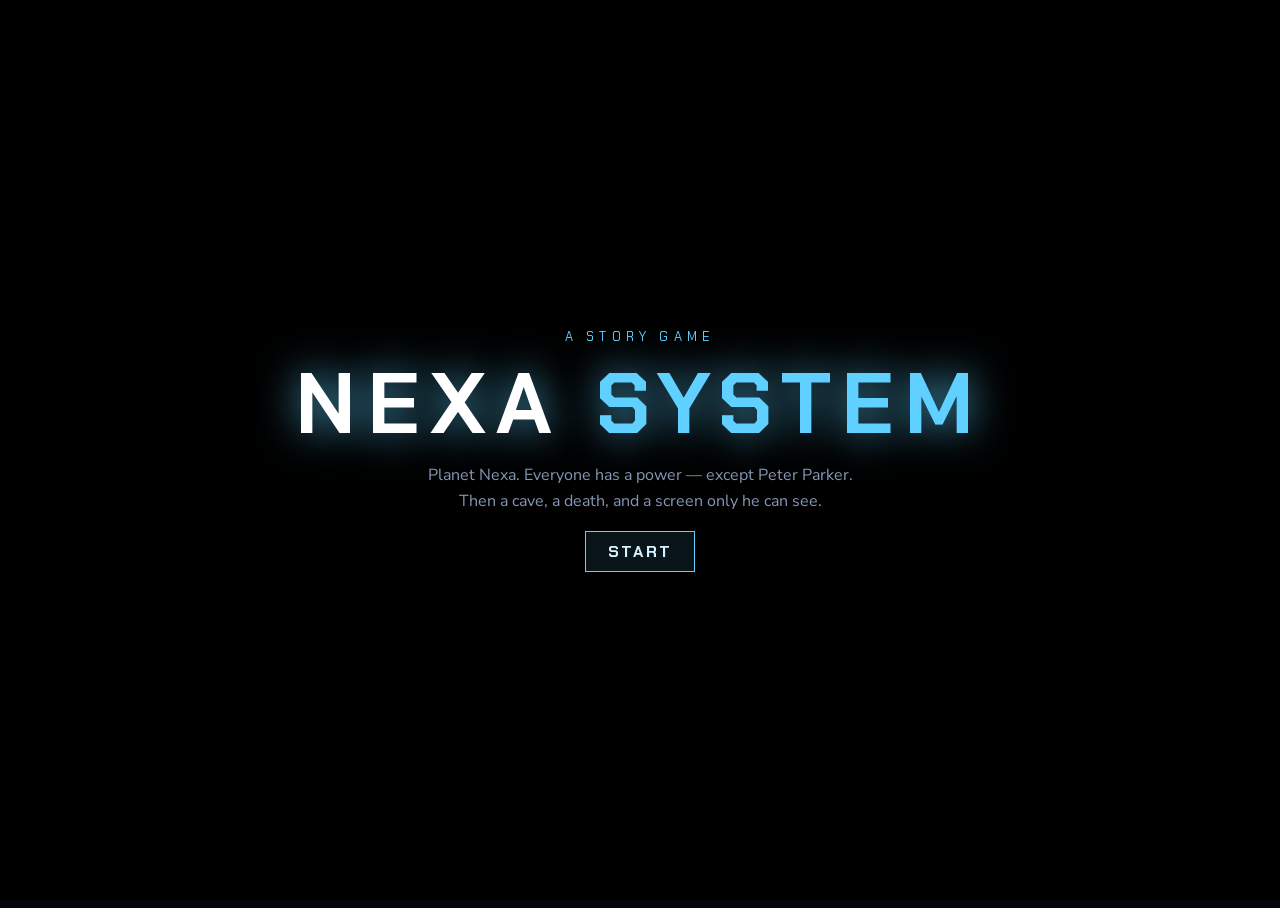
<file: nexa-system/index.html>
<!doctype html>
<html lang="en">
<head>
<meta charset="utf-8">
<meta name="viewport" content="width=device-width, initial-scale=1, viewport-fit=cover">
<title>Nexa System</title>
<meta name="claude:viewport-fit-sides" content="cover">
<link rel="preconnect" href="https://fonts.googleapis.com">
<link rel="stylesheet" href="https://fonts.googleapis.com/css2?family=Chakra+Petch:wght@400;600;700&family=Nunito+Sans:wght@400;600;700&display=swap">
<style>
/* Layout: one centered column — live scene art on top, story box under it, System tabs at the bottom. Deliberately dark: it is the System's screen. */
:root{
  --void:#04060d; --deep:#0a1226; --panel:rgba(8,18,40,.94); --panel2:#0d1a36;
  --line:rgba(95,208,255,.38); --cyan:#5fd0ff; --ice:#d6f1ff; --text:#dbe5f3; --muted:#8597b6;
  --red:#ff4d63; --gold:#ffc94a; --violet:#b07bff; --green:#5fe08a;
  --sys:"Chakra Petch","Segoe UI",system-ui,sans-serif;
  --body:"Nunito Sans","Segoe UI",system-ui,sans-serif;
  color-scheme:dark;
}
*{box-sizing:border-box}
[hidden]{display:none!important}
html,body{height:100%}
body{background:var(--void);color:var(--text);font-family:var(--body);font-size:16px;-webkit-tap-highlight-color:transparent;overflow-x:hidden}
body::before{content:"";position:fixed;inset:0 0 auto;height:env(safe-area-inset-top,0px);z-index:10;background:var(--void)}
button{font:inherit;color:inherit;cursor:pointer}
button:focus-visible{outline:2px solid var(--cyan);outline-offset:2px}
#app{max-width:820px;margin:0 auto;min-height:100%;display:flex;flex-direction:column;gap:10px;
  padding-left:max(16px,env(safe-area-inset-left,0px));padding-right:max(16px,env(safe-area-inset-right,0px));padding-block:10px 84px}

/* HUD */
#hud{display:grid;grid-template-columns:auto 1fr auto;gap:12px;align-items:center;font-family:var(--sys);position:sticky;top:env(safe-area-inset-top,0px);z-index:5;background:linear-gradient(var(--void) 70%,transparent);padding-block:4px 8px}
.brand{font-weight:700;letter-spacing:.18em;font-size:13px;color:var(--cyan);text-shadow:0 0 12px rgba(95,208,255,.6);line-height:1.1}
.brand small{display:block;color:var(--muted);letter-spacing:.12em;font-size:10px;font-weight:600}
.bars{display:grid;gap:4px;min-width:0}
.bar{height:8px;border:1px solid var(--line);background:#071026;position:relative;overflow:hidden}
.bar i{position:absolute;inset:0 auto 0 0;background:linear-gradient(90deg,#d23a4f,#ff6b7d);transition:width .3s}
.bar.mp i{background:linear-gradient(90deg,#2b6fe0,#5fd0ff)}
.bar.xp i{background:linear-gradient(90deg,#c99a2a,#ffd86b)}
.hudr{text-align:right;font-size:12px;line-height:1.35;font-variant-numeric:tabular-nums}
.hudr b{color:var(--ice);font-size:15px}
.coin{color:var(--gold)}

/* Stage */
#stage{position:relative;aspect-ratio:16/9;max-width:100%;border:1px solid var(--line);background:#000;overflow:hidden;box-shadow:0 0 30px rgba(40,120,255,.12)}
#art{display:block;width:100%;height:100%}
#cap{position:absolute;left:10px;top:8px;font-family:var(--sys);font-size:11px;letter-spacing:.16em;color:var(--ice);background:rgba(4,8,20,.55);padding:3px 8px;border-left:2px solid var(--cyan);pointer-events:none;max-width:calc(100% - 20px)}
#stage.shake{animation:shake .35s}
#stage.flash::after{content:"";position:absolute;inset:0;background:#fff;animation:flash .35s forwards;pointer-events:none}
@keyframes shake{20%{transform:translate(-6px,3px)}40%{transform:translate(5px,-4px)}60%{transform:translate(-4px,2px)}80%{transform:translate(3px,-1px)}}
@keyframes flash{from{opacity:.7}to{opacity:0}}

/* Story box */
#box{position:relative;min-height:190px;background:var(--panel);border:1px solid var(--line);padding:14px 16px 18px;display:flex;flex-direction:column;gap:10px}
#speaker{font-family:var(--sys);font-weight:700;letter-spacing:.08em;font-size:14px;color:var(--cyan);min-height:1em}
#text{font-size:17px;line-height:1.6;max-width:65ch;min-height:3.2em;white-space:pre-wrap}
#text.sysline{font-family:var(--sys);color:var(--ice);text-shadow:0 0 10px rgba(95,208,255,.55)}
#text.thought{font-style:italic;color:#b9c6dc}
#text.big{font-family:var(--sys);font-size:22px;letter-spacing:.06em;color:var(--ice);text-align:center;max-width:none}
#hint{position:absolute;right:14px;bottom:8px;color:var(--cyan);font-size:12px;animation:bob 1s infinite;font-family:var(--sys)}
@keyframes bob{50%{transform:translateY(3px)}}
#choices{display:grid;gap:8px}
.choice{text-align:left;background:linear-gradient(90deg,rgba(95,208,255,.14),rgba(95,208,255,.03));border:1px solid var(--line);padding:11px 14px;font-weight:600;transition:background .15s,transform .1s}
.choice:hover{background:rgba(95,208,255,.22)}
.choice:active{transform:scale(.99)}
.choice::before{content:"▸ ";color:var(--cyan)}

/* Tabs */
#tabs{position:fixed;left:0;right:0;bottom:0;z-index:6;background:rgba(4,7,16,.96);border-top:1px solid var(--line);display:flex;justify-content:center;
  padding:6px max(10px,env(safe-area-inset-right,0px)) calc(6px + env(safe-area-inset-bottom,0px)) max(10px,env(safe-area-inset-left,0px))}
#tabs .in{display:grid;grid-template-columns:repeat(6,1fr);gap:4px;width:100%;max-width:820px}
#tabs button{background:none;border:1px solid transparent;font-family:var(--sys);font-size:11px;letter-spacing:.08em;padding:6px 2px;color:var(--muted);display:grid;gap:2px;justify-items:center}
#tabs button svg{width:20px;height:20px;stroke:currentColor;fill:none;stroke-width:1.6}
#tabs button:hover,#tabs button.on{color:var(--cyan);border-color:var(--line)}
#tabs button .dot{width:6px;height:6px;border-radius:50%;background:var(--gold);box-shadow:0 0 6px var(--gold)}

/* System window (modal) */
#modal{position:fixed;inset:0;z-index:20;display:grid;place-items:center;background:rgba(1,3,10,.72);backdrop-filter:blur(2px);
  padding:max(16px,env(safe-area-inset-top,0px)) max(16px,env(safe-area-inset-right,0px)) max(16px,env(safe-area-inset-bottom,0px)) max(16px,env(safe-area-inset-left,0px))}
.win{width:min(520px,100%);max-height:calc(100dvh - 40px);overflow:auto;background:linear-gradient(180deg,rgba(10,26,58,.97),rgba(5,12,30,.97));border:1px solid var(--cyan);
  box-shadow:0 0 0 1px rgba(95,208,255,.15),0 0 34px rgba(95,208,255,.38),inset 0 0 30px rgba(95,208,255,.10);font-family:var(--sys);animation:winIn .28s ease-out;position:relative}
.win.red{border-color:var(--red);box-shadow:0 0 34px rgba(255,77,99,.45),inset 0 0 30px rgba(255,77,99,.12)}
.win.gold{border-color:var(--gold);box-shadow:0 0 34px rgba(255,201,74,.4),inset 0 0 30px rgba(255,201,74,.1)}
@keyframes winIn{from{transform:scaleY(.04);opacity:.2}to{transform:none;opacity:1}}
.win .hd{display:flex;align-items:center;justify-content:center;gap:10px;padding:12px 14px;border-bottom:1px solid var(--line);letter-spacing:.2em;font-weight:700;color:var(--ice);font-size:15px}
.win.red .hd{color:#ffd0d6;border-color:rgba(255,77,99,.4)}
.win .hd .ex{width:22px;height:22px;border:1.5px solid currentColor;display:grid;place-items:center;font-size:13px;border-radius:3px}
.win .bd{padding:16px 18px;font-size:15px;line-height:1.55;color:var(--text)}
.win .bd p{margin:0 0 8px}
.win .bd .em{color:var(--ice);text-shadow:0 0 8px rgba(95,208,255,.5)}
.win .ft{display:flex;gap:10px;justify-content:center;padding:0 18px 16px;flex-wrap:wrap}
.btn{background:rgba(95,208,255,.1);border:1px solid var(--cyan);color:var(--ice);font-family:var(--sys);font-weight:700;letter-spacing:.14em;padding:9px 22px;min-width:110px}
.btn:hover{background:rgba(95,208,255,.25)}
.btn.red{border-color:var(--red);background:rgba(255,77,99,.12);color:#ffd0d6}
.btn.ghost{border-color:var(--line);color:var(--muted)}
.btn[disabled]{opacity:.4;cursor:not-allowed}
.qt{display:inline-block;font-size:11px;letter-spacing:.14em;padding:2px 8px;border:1px solid currentColor;margin-bottom:8px}
.qt.Daily{color:var(--cyan)}.qt.Basic{color:var(--green)}.qt.Special{color:var(--gold)}.qt.Emergency{color:var(--red)}.qt.Hidden{color:var(--violet)}
.goal{display:flex;justify-content:space-between;gap:10px;border-bottom:1px dashed rgba(95,208,255,.18);padding:5px 0;font-variant-numeric:tabular-nums}
.goal span:last-child{color:var(--ice)}
.lbl{font-size:11px;letter-spacing:.16em;color:var(--muted);margin:12px 0 4px}
.rw{color:var(--ice)}
.rw .r-Special,.rw .hidden{color:var(--gold)}
.warn{color:#ff9aa8;font-size:13px;margin-top:10px}

/* Status window */
.stat-grid{display:grid;grid-template-columns:1fr 1fr;gap:6px 16px;font-variant-numeric:tabular-nums}
.kv{display:flex;justify-content:space-between;gap:8px;border-bottom:1px solid rgba(95,208,255,.14);padding:4px 0;min-width:0}
.kv b{color:var(--ice);font-weight:600;text-align:right}
.statrow{display:grid;grid-template-columns:52px 1fr auto;align-items:center;gap:8px;padding:5px 0;border-bottom:1px solid rgba(95,208,255,.12)}
.statrow b{color:var(--ice);font-variant-numeric:tabular-nums}
.statrow .k{letter-spacing:.12em;color:var(--cyan)}
.plus{width:30px;height:28px;border:1px solid var(--cyan);background:rgba(95,208,255,.12);color:var(--ice);font-weight:700}
.plus[disabled]{opacity:.25}
.sheet{width:min(640px,100%)}
.tabsx{display:flex;gap:6px;flex-wrap:wrap;margin-bottom:10px}
.tabsx button{border:1px solid var(--line);background:none;padding:5px 10px;font-family:var(--sys);font-size:12px;letter-spacing:.08em;color:var(--muted)}
.tabsx button.on{color:var(--ice);border-color:var(--cyan);background:rgba(95,208,255,.12)}

/* Cards */
.cgrid{display:grid;grid-template-columns:repeat(auto-fill,minmax(132px,1fr));gap:10px}
.ctile{border:1px solid var(--rc,#556);background:linear-gradient(160deg,rgba(255,255,255,.05),rgba(0,0,0,.25));padding:10px;text-align:left;display:grid;gap:4px;min-height:110px;position:relative;box-shadow:inset 0 0 18px color-mix(in srgb,var(--rc,#556) 22%,transparent)}
.ctile .rr{font-size:10px;letter-spacing:.14em;color:var(--rc)}
.ctile .nm{font-weight:700;color:var(--ice);font-size:14px;line-height:1.25}
.ctile .ty{font-size:11px;color:var(--muted)}
.ctile.locked{--rc:#2a3550;opacity:.55}
.ctile.locked .nm{color:var(--muted)}
.r-Common{--rc:#b8c2cc}.r-Uncommon{--rc:#5fe08a}.r-Rare{--rc:#4aa8ff}.r-Epic{--rc:#b072ff}.r-Legendary{--rc:#ffb02e}.r-Mythic{--rc:#ff4d6a}.r-Beyond{--rc:#ffffff}
.r-Beyond{border-image:linear-gradient(135deg,#ff4d6a,#ffc94a,#5fe08a,#5fd0ff,#b072ff) 1}

/* Card reveal */
.reveal{display:grid;justify-items:center;gap:14px;padding:18px}
.c3{width:220px;height:310px;perspective:900px;cursor:pointer}
.c3 .in{position:relative;width:100%;height:100%;transition:transform .8s cubic-bezier(.2,.8,.2,1);transform-style:preserve-3d}
.c3.flip .in{transform:rotateY(180deg)}
.face{position:absolute;inset:0;backface-visibility:hidden;-webkit-backface-visibility:hidden;border:2px solid var(--rc,var(--cyan));display:grid;align-content:space-between;padding:16px;
  background:radial-gradient(circle at 50% 30%,color-mix(in srgb,var(--rc,#5fd0ff) 30%,transparent),transparent 60%),linear-gradient(180deg,#0d1b3a,#050a18);
  box-shadow:0 0 30px color-mix(in srgb,var(--rc,#5fd0ff) 55%,transparent)}
.face.back{--rc:var(--cyan);place-items:center;align-content:center;font-size:72px;color:var(--cyan);text-shadow:0 0 22px var(--cyan)}
.face.back small{font-size:12px;letter-spacing:.2em;color:var(--muted)}
.face.front{transform:rotateY(180deg)}
.face .rr{letter-spacing:.2em;font-size:12px;color:var(--rc)}
.face .nm{font-size:22px;font-weight:700;color:#fff;line-height:1.15;text-shadow:0 0 14px var(--rc)}
.face .sig{font-size:44px;text-align:center;color:var(--rc);text-shadow:0 0 18px var(--rc)}
.face .ds{font-size:13px;line-height:1.45;color:var(--text);font-family:var(--body)}
.face .fx{font-size:12px;color:var(--ice)}

/* Mini-games */
.mg{display:grid;gap:12px}
.mg h3{margin:0;font-family:var(--sys);letter-spacing:.12em;font-size:15px;color:var(--ice)}
.trow{display:grid;grid-template-columns:1fr auto;gap:10px;align-items:center}
.tbar{height:14px;border:1px solid var(--line);background:#06102a;position:relative;overflow:hidden}
.tbar i{position:absolute;inset:0 auto 0 0;background:linear-gradient(90deg,#2b6fe0,#5fd0ff);transition:width .12s}
.tbar.ok i{background:linear-gradient(90deg,#2bb36a,#5fe08a)}
.tlab{display:flex;justify-content:space-between;font-size:13px;margin-bottom:4px;font-variant-numeric:tabular-nums}
.tap{min-width:118px;padding:12px 10px;border:1px solid var(--cyan);background:rgba(95,208,255,.12);font-family:var(--sys);font-weight:700;letter-spacing:.08em;color:var(--ice);touch-action:manipulation;user-select:none;-webkit-user-select:none}
.tap:active{background:rgba(95,208,255,.3)}
.tap[disabled]{border-color:var(--green);color:var(--green);background:rgba(95,224,138,.08)}
.qopts{display:grid;grid-template-columns:1fr 1fr;gap:8px}
.qopts button{padding:12px;border:1px solid var(--line);background:rgba(95,208,255,.06);text-align:left}
.qopts button.right{border-color:var(--green);background:rgba(95,224,138,.15)}
.qopts button.wrong{border-color:var(--red);background:rgba(255,77,99,.15)}
.small{font-size:13px;color:var(--muted)}

/* Fight */
.ftop{display:grid;gap:6px}
.fname{display:flex;justify-content:space-between;font-family:var(--sys);letter-spacing:.06em;gap:10px}
.fname b{color:#ffb3bd}
.fname span{color:var(--muted);font-size:12px;text-align:right}
.ebar{height:12px;border:1px solid rgba(255,77,99,.6);background:#1a0710;position:relative;overflow:hidden}
.ebar i{position:absolute;inset:0 auto 0 0;background:linear-gradient(90deg,#a3172b,#ff4d63);transition:width .3s}
.flog{font-size:14px;line-height:1.5;min-height:6em;display:flex;flex-direction:column;justify-content:flex-end;color:#c9d5e8}
.flog div:last-child{color:var(--ice)}
.flog .hit{color:#ffb3bd}.flog .good{color:var(--green)}.flog .sys{color:var(--cyan);font-family:var(--sys)}
.acts{display:grid;grid-template-columns:repeat(auto-fill,minmax(140px,1fr));gap:8px}
.acts button{padding:10px 8px;border:1px solid var(--line);background:rgba(95,208,255,.08);font-family:var(--sys);font-size:13px;text-align:left;line-height:1.25}
.acts button small{display:block;color:var(--muted);font-size:11px}
.acts button.sk{border-color:rgba(255,201,74,.5);background:rgba(255,201,74,.07)}
.acts button[disabled]{opacity:.35}
.mine{display:flex;gap:12px;font-size:12px;color:var(--muted);font-family:var(--sys);flex-wrap:wrap;font-variant-numeric:tabular-nums}

/* Overlays */
#over{position:fixed;inset:0;z-index:30;display:grid;place-items:center;background:#000;text-align:center;font-family:var(--sys);padding:24px}
#over .t1{font-size:13px;letter-spacing:.4em;color:var(--cyan)}
#over .t2{font-size:clamp(28px,7vw,54px);font-weight:700;color:#fff;letter-spacing:.06em;text-shadow:0 0 30px rgba(95,208,255,.6);text-wrap:balance;margin-top:10px}
#over .t3{color:var(--muted);margin-top:14px;font-size:13px;letter-spacing:.2em}
#over.fade{animation:fadein .6s}
@keyframes fadein{from{opacity:0}}
.letter{background:#efe6d2;color:#2b2318;font-family:Georgia,"Times New Roman",serif;font-size:17px;line-height:1.7;padding:26px 24px;width:min(460px,100%);box-shadow:0 10px 40px rgba(0,0,0,.6);transform:rotate(-1deg);white-space:pre-line}
#toasts{position:fixed;top:calc(64px + env(safe-area-inset-top,0px));left:50%;transform:translateX(-50%);z-index:25;display:grid;gap:6px;width:min(440px,calc(100% - 32px));pointer-events:none}
.toast{background:rgba(6,16,38,.95);border:1px solid var(--cyan);padding:8px 12px;font-family:var(--sys);font-size:13px;color:var(--ice);box-shadow:0 0 18px rgba(95,208,255,.35);animation:tin .3s, tout .4s 2.6s forwards}
.toast.gold{border-color:var(--gold);color:#ffe7a8}
@keyframes tin{from{transform:translateY(-10px);opacity:0}}
@keyframes tout{to{opacity:0;transform:translateY(-6px)}}
.title-screen{display:grid;gap:16px;justify-items:center}
.title-screen .logo{font-size:clamp(40px,11vw,86px);font-weight:700;letter-spacing:.12em;color:#fff;text-shadow:0 0 40px rgba(95,208,255,.8);line-height:1}
.title-screen .logo span{color:var(--cyan)}
.title-screen p{color:var(--muted);max-width:44ch;font-family:var(--body);line-height:1.6;margin:0}
.crew{border:1px solid var(--line);padding:12px;display:grid;gap:6px;margin-bottom:10px;border-left:3px solid var(--cc)}
.crew h4{margin:0;font-size:15px;letter-spacing:.1em;color:var(--cc)}
.crew .pw{font-size:13px;color:var(--text);font-family:var(--body);line-height:1.5}
.mono{font-variant-numeric:tabular-nums}
@media (max-width:480px){#text{font-size:16px}.qopts{grid-template-columns:1fr}.stat-grid{grid-template-columns:1fr}#tabs button{font-size:10px}}
@media (prefers-reduced-motion:reduce){*{animation-duration:.01ms!important;transition-duration:.01ms!important}}
</style>
</head>
<body>

<div id="app">
  <header id="hud">
    <div class="brand">NEXA<small>SYSTEM</small></div>
    <div class="bars">
      <div class="bar" title="HP"><i id="hpb" style="width:100%"></i></div>
      <div class="bar mp" title="MP"><i id="mpb" style="width:100%"></i></div>
      <div class="bar xp" title="EXP"><i id="xpb" style="width:0%"></i></div>
    </div>
    <div class="hudr"><div><b id="lv">—</b> <span id="lvl">LV</span></div><div><span class="coin" id="coins">0</span> ◈ · <span id="day">Day 1</span></div></div>
  </header>
  <div id="stage"><canvas id="art" width="960" height="540" aria-label="Scene illustration"></canvas><div id="cap">NEXA</div></div>
  <section id="box" aria-live="polite">
    <div id="speaker"></div>
    <div id="text"></div>
    <div id="choices"></div>
    <div id="hint" hidden>TAP ▼</div>
  </section>
</div>
<nav id="tabs"><div class="in">
  <button data-p="status" id="t-status"><svg viewBox="0 0 24 24"><circle cx="12" cy="8" r="4"/><path d="M4 21c1-4 4-6 8-6s7 2 8 6"/></svg>STATUS</button>
  <button data-p="cards" id="t-cards"><svg viewBox="0 0 24 24"><rect x="5" y="3" width="11" height="16" rx="1"/><path d="M9 21h10V7"/></svg>CARDS</button>
  <button data-p="quests" id="t-quests"><svg viewBox="0 0 24 24"><path d="M12 3v12M12 19v1"/><circle cx="12" cy="12" r="10"/></svg>QUESTS</button>
  <button data-p="crews" id="t-crews"><svg viewBox="0 0 24 24"><path d="M12 3l8 4v5c0 5-4 8-8 9-4-1-8-4-8-9V7z"/></svg>CREWS</button>
  <button data-p="shop" id="t-shop"><svg viewBox="0 0 24 24"><path d="M4 8h16l-1 12H5zM9 8V6a3 3 0 016 0v2"/></svg>SHOP</button>
  <button data-p="menu" id="t-menu"><svg viewBox="0 0 24 24"><path d="M4 7h16M4 12h16M4 17h16"/></svg>SYSTEM</button>
</div></nav>
<div id="modal" hidden></div>
<div id="over" hidden></div>
<div id="toasts"></div>

<script>
"use strict";
/* ============================================================
   NEXA SYSTEM — story engine, System, cards, fights, scene art
   ============================================================ */
const $=s=>document.querySelector(s);
const sleep=ms=>new Promise(r=>setTimeout(r,ms));
const TAU=Math.PI*2, W=960, H=540;
const SAVE_KEY='nexa-system-save-v1';
const store={get(k){try{return localStorage.getItem(k)}catch(e){return null}},set(k,v){try{localStorage.setItem(k,v)}catch(e){}},del(k){try{localStorage.removeItem(k)}catch(e){}}};
function rnd(seed){return function(){seed|=0;seed=seed+0x6D2B79F5|0;let t=Math.imul(seed^seed>>>15,1|seed);t=t+Math.imul(t^t>>>7,61|t)^t;return((t^t>>>14)>>>0)/4294967296}}
const R=(a,b)=>a+Math.random()*(b-a);
const fmt=n=>Math.round(n).toLocaleString('en-US');

/* ---------------- CARDS ---------------- */
const RAR=['Common','Uncommon','Rare','Epic','Legendary','Mythic','Beyond'];
const CARDS={
 // basic cards — from small quests
 iron:{n:'Iron Lungs',r:'Common',k:'Basic',sig:'◎',d:'Your stamina stops betraying you. Breathing deepens, recovery speeds up.',fx:{vit:3},fxt:'VIT +3'},
 focus:{n:"Scholar's Focus",r:'Common',k:'Basic',sig:'✎',d:'The mind sharpens. Mana grows with understanding.',fx:{int:3},fxt:'INT +3'},
 charm1:{n:'Charm Glow I',r:'Common',k:'Basic',sig:'✧',d:'Skin clears, eyes brighten. People start looking twice.',fx:{looks:12},fxt:'Looks +12'},
 grow1:{n:'Growth Spurt I',r:'Common',k:'Basic',sig:'↑',d:'Your bones stretch overnight.',fx:{height:2.54},fxt:'Height +1 inch'},
 boxing:{n:'Boxing Fundamentals',r:'Common',k:'Basic',sig:'✊',d:'Stance, guard, jab, cross. Your fists finally know what to do.',fx:{str:3},fxt:'STR +3 · Skill: Jab-Cross · +10% damage'},
 quick:{n:'Quickstep',r:'Uncommon',k:'Basic',sig:'≫',d:'Light feet. Faster reactions.',fx:{agi:4},fxt:'AGI +4'},
 grow2:{n:'Growth Spurt II',r:'Uncommon',k:'Basic',sig:'⇈',d:'Another growth surge. Your old clothes are done.',fx:{height:5.08},fxt:'Height +2 inches'},
 muscle1:{n:'Lean Muscle I',r:'Uncommon',k:'Basic',sig:'◆',d:'The skinny frame fills out with dense, real muscle.',fx:{str:4,vit:2,build:'Lean'},fxt:'STR +4 · VIT +2 · Build: Lean'},
 charm2:{n:'Charm Glow II',r:'Uncommon',k:'Basic',sig:'✦',d:'A sharper jaw and a calm confidence. The mirror shows a stranger.',fx:{looks:18},fxt:'Looks +18'},
 senses:{n:'Sharp Senses',r:'Uncommon',k:'Basic',sig:'◉',d:'Hear heartbeats. Feel footsteps. Notice everything.',fx:{per:4},fxt:'PER +4'},
 appraisal:{n:'Eye of Appraisal',r:'Rare',k:'Basic',sig:'👁',d:"See anyone's level, stats and power. Nobody can hide from you now.",fx:{appraisal:1},fxt:'Unlocks enemy stats + crew stats'},
 muscle2:{n:'Lean Muscle II',r:'Rare',k:'Basic',sig:'⬢',d:"A fighter's body. Broad shoulders, iron core.",fx:{str:6,vit:4,build:'Athletic'},fxt:'STR +6 · VIT +4 · Build: Athletic'},
 // special cards — from serious quests
 martial:{n:'Martial Sage',r:'Rare',k:'Special',sig:'☯',d:'Learn every martial art in existence. See a technique once, and your body knows it.',fx:{str:3,agi:3},fxt:'Skill: Thousand-Style Combo · +10% damage'},
 mirror:{n:'Retribution Mirror',r:'Epic',k:'Special',sig:'⟲',d:'Every hit you take comes back to the attacker, stronger.',fx:{vit:3},fxt:'Reflect 40% of damage taken · Skill: Mirror Stance'},
 ui:{n:'Ultra Instinct',r:'Legendary',k:'Special',sig:'✺',d:'Your body moves on its own. Thought is too slow; instinct is faster.',fx:{agi:6,per:4},fxt:'+25% dodge · Skill: Silver Flow'},
 teleport:{n:'Void Step',r:'Rare',k:'Special',sig:'⌖',d:'Teleport anywhere. Any city. Any planet. Any universe.',fx:{agi:5},fxt:'Skill: Void Step Strike'},
 regen:{n:'Undying Cells',r:'Epic',k:'Special',sig:'✚',d:'Wounds close in seconds. Bones mend as they break.',fx:{vit:10},fxt:'Heal 6% HP every turn · Skill: Regenerate'},
 whitering:{n:'White Ring',r:'Mythic',k:'Special',sig:'◯',d:'The White Light of life itself, gifted on the Green Planet.',fx:{vit:40,int:40},fxt:'Skill: White Light (full heal + blast)'},
 copy:{n:'Codex of Mimicry',r:'Epic',k:'Special',sig:'⧉',d:'Copy any power or technique you see, perfectly, forever.',fx:{int:30,per:20},fxt:'Skill: Mimic'},
 drain:{n:'Mana Devourer',r:'Legendary',k:'Special',sig:'◐',d:'Absorb the power and life force of anything you touch.',fx:{int:40},fxt:'Skill: Devour (damage + heal)'},
 light:{n:'Beyond Light',r:'Legendary',k:'Special',sig:'ϟ',d:'Move faster than light. Time itself looks frozen.',fx:{agi:120},fxt:'Skill: Lightspeed Barrage'},
 arise:{n:'ARISE — Monarch’s Command',r:'Mythic',k:'Special',sig:'♛',d:'Raise the fallen as eternal soldiers of your Shadow Army.',fx:{int:60},fxt:'Skill: Shadow Legion'},
 limit:{n:'Limit Breaker: One Beyond',r:'Mythic',k:'Special',sig:'✪',d:'Your limiter is gone. Stronger than Saitama. Stronger than anyone.',fx:{str:300,vit:150},fxt:'Skill: Serious Punch'},
 aura:{n:'Prism Aura',r:'Beyond',k:'Special',sig:'❂',d:'Every color of aura at once — red, blue, gold, silver, black, white — mastered.',fx:{str:100,agi:100,vit:100,int:100,per:100},fxt:'All stats +100 · Presence crushes the weak'},
};
const CARD_ORDER=Object.keys(CARDS);

/* ---------------- STATE ---------------- */
function newState(){return{level:1,exp:0,coins:0,pts:0,st:{str:4,agi:5,vit:4,int:18,per:7},hp:100,mp:90,height:160,looks:12,build:'Skinny',title:'Powerless',job:'None',
 cards:[],quests:[],day:1,items:{potion:1},flags:{},scene:'start',systemOn:false,army:'—',aura:'None',ring:'None',textSpeed:1,ended:false}}
let S=newState();
const expNext=L=>Math.round(60+40*L*L);
const maxHP=()=>Math.round(50+S.st.vit*12+S.level*5);
const maxMP=()=>Math.round(20+S.st.int*4);
const has=id=>S.cards.includes(id);
const atkPow=()=>(S.st.str*2.2+S.level*1.5)*(1+(has('boxing')?.1:0)+(has('martial')?.1:0));
function fullHeal(){S.hp=maxHP();S.mp=maxMP()}
function heightStr(cm){const t=Math.round(cm/2.54);return `${Math.floor(t/12)}'${t%12}" (${Math.round(cm)} cm)`}

/* ---------------- HUD ---------------- */
function hud(){
  const on=S.systemOn;
  $('#lv').textContent=on?S.level:'—';$('#lvl').textContent=on?'LV':'NO SYSTEM';
  $('#hpb').style.width=Math.max(0,Math.min(100,S.hp/maxHP()*100))+'%';
  $('#mpb').style.width=Math.max(0,Math.min(100,S.mp/maxMP()*100))+'%';
  $('#xpb').style.width=on?Math.min(100,S.exp/expNext(S.level)*100)+'%':'0%';
  $('#coins').textContent=fmt(S.coins);
  $('#day').textContent=S.flags.yearsLabel||('Day '+S.day);
  const st=$('#t-status');st.querySelector('.dot')?.remove();
  if(on&&S.pts>0){const d=document.createElement('span');d.className='dot';st.appendChild(d)}
}
function toast(msg,cls=''){const t=document.createElement('div');t.className='toast '+cls;t.textContent=msg;$('#toasts').appendChild(t);setTimeout(()=>t.remove(),3200)}

/* ---------------- REWARDS ---------------- */
function applyCardFx(id){const f=CARDS[id].fx||{};
  for(const k of ['str','agi','vit','int','per'])if(f[k])S.st[k]+=f[k];
  if(f.looks)S.looks=Math.min(100,S.looks+f.looks);
  if(f.height)S.height+=f.height;
  if(f.build)S.build=f.build;
  if(f.appraisal)S.flags.appraisal=true;
}
function gainExp(n){if(!n)return;S.exp+=n;let ups=0;while(S.exp>=expNext(S.level)){S.exp-=expNext(S.level);S.level++;S.pts+=5;ups++}
  if(ups){fullHeal();toast(`LEVEL UP!  Lv.${S.level}  (+${ups*5} stat points)`,'gold')}hud()}
function gainLevels(n,statEach){S.level+=n;S.exp=0;if(statEach)for(const k in S.st)S.st[k]+=statEach*n;fullHeal();hud()}
async function giveCard(id,silent){if(has(id))return;S.cards.push(id);applyCardFx(id);fullHeal();hud();if(!silent)await revealCard(id)}

/* ---------------- SCENE ART (procedural canvas) ---------------- */
const cv=$('#art'),c=cv.getContext('2d');
let artType='planet',artOpt={},artT0=performance.now();
const reduceMotion=matchMedia('(prefers-reduced-motion: reduce)').matches;
function setArt(type,opt){artType=type;artOpt=opt||{};artT0=performance.now()}
function lg(y0,y1,stops,x0=0,x1=0){const g=c.createLinearGradient(x0,y0,x1,y1);stops.forEach((s,i)=>g.addColorStop(i/(stops.length-1),s));return g}
function bg(stops){c.fillStyle=lg(0,H,stops);c.fillRect(0,0,W,H)}
function glow(x,y,r,col,a=1){c.save();c.globalCompositeOperation='lighter';c.globalAlpha=a;const g=c.createRadialGradient(x,y,0,x,y,r);g.addColorStop(0,col);g.addColorStop(1,'rgba(0,0,0,0)');c.fillStyle=g;c.beginPath();c.arc(x,y,r,0,TAU);c.fill();c.restore()}
function stars(t,n,seed,maxY=H){const r=rnd(seed);c.fillStyle='#fff';for(let i=0;i<n;i++){const x=r()*W,y=r()*maxY,s=r()*1.7+.3,sp=.5+r()*2;c.globalAlpha=.35+.65*Math.abs(Math.sin(t*sp+i));c.fillRect(x,y,s,s)}c.globalAlpha=1}
function skyline(base,col,seed,minW,maxW,minH,maxH,lights){const r=rnd(seed);let x=-10;while(x<W+10){const w=minW+r()*(maxW-minW),h=minH+r()*(maxH-minH);c.fillStyle=col;c.fillRect(x,base-h,w,h+2);
  if(lights){c.fillStyle=lights;for(let wy=base-h+8;wy<base-6;wy+=12)for(let wx=x+5;wx<x+w-5;wx+=9)if(r()<.33)c.fillRect(wx,wy,3,5)}x+=w+r()*5}}
function trees(base,col,seed,n,sz,xs){const r=rnd(seed);c.fillStyle=col;for(let i=0;i<n;i++){const x=xs?xs[i]:r()*W,h=sz*(.6+r()*.8);c.fillRect(x-h*.04,base-h*.55,h*.08,h*.55);c.beginPath();c.arc(x,base-h*.62,h*.27,0,TAU);c.arc(x-h*.19,base-h*.5,h*.2,0,TAU);c.arc(x+h*.19,base-h*.52,h*.21,0,TAU);c.fill()}}
function ground(y,stops){c.fillStyle=lg(y,H,stops);c.fillRect(0,y,W,H-y)}
function vignette(a=.55){const g=c.createRadialGradient(W/2,H/2,H*.35,W/2,H/2,H*.95);g.addColorStop(0,'rgba(0,0,0,0)');g.addColorStop(1,`rgba(0,0,0,${a})`);c.fillStyle=g;c.fillRect(0,0,W,H)}
function particles(t,n,seed,col,{vy=-20,vx=0,size=2,area=[0,0,W,H],tw=true}={}){const r=rnd(seed);c.save();c.globalCompositeOperation='lighter';
  for(let i=0;i<n;i++){const [ax,ay,aw,ah]=area;let x=ax+((r()*aw+t*vx*(.5+r()))%aw+aw)%aw,y=ay+((r()*ah+t*vy*(.5+r()))%ah+ah)%ah;const s=size*(.5+r());c.globalAlpha=tw?.3+.7*Math.abs(Math.sin(t*2+i)):.8;c.fillStyle=typeof col==='function'?col(i,t):col;c.beginPath();c.arc(x,y,s,0,TAU);c.fill()}c.restore()}
function auraFx(col,t,col2){c.save();c.globalCompositeOperation='lighter';
  const pick=(i,x)=>col==='rainbow'?`hsl(${(t*90+i*28)%360},100%,60%)`:(col2&&x>0?col2:col);
  for(let i=0;i<16;i++){const a=i/16*TAU,fl=Math.sin(t*7+i*1.9)*.5+.5,x=Math.cos(a)*26,y=-50+Math.sin(a)*48-fl*14;const cc=pick(i,x);c.globalAlpha=.22;
    const g=c.createRadialGradient(x,y,0,x,y,24+fl*16);g.addColorStop(0,cc);g.addColorStop(1,'rgba(0,0,0,0)');c.fillStyle=g;c.beginPath();c.arc(x,y,24+fl*16,0,TAU);c.fill()}
  c.globalAlpha=.3;const g=c.createRadialGradient(0,-50,0,0,-50,85);g.addColorStop(0,col==='rainbow'?`hsl(${t*90%360},100%,70%)`:col);g.addColorStop(1,'rgba(0,0,0,0)');c.fillStyle=g;c.beginPath();c.arc(0,-50,85,0,TAU);c.fill();c.restore()}
/* person silhouette: (x, feet y, height px, color, options) */
function person(x,y,h,col,o={}){const s=h/100,t=o.t||0;c.save();c.translate(x,y);if(o.lie)c.rotate(-Math.PI/2);c.scale(o.flip?-s:s,s);
  if(o.float)c.translate(0,Math.sin(t*2)*3);
  if(o.aura)auraFx(o.aura,t,o.aura2);
  const bw=o.big?1.3:o.thin?.72:o.broad?1.12:1;
  c.fillStyle=col;c.strokeStyle=col;c.lineCap='round';c.lineJoin='round';
  if(o.cape){c.beginPath();c.moveTo(-12*bw,-77);c.quadraticCurveTo(-26+Math.sin(t*3)*4,-30,-30+Math.sin(t*2.4)*6,-4);c.lineTo(22+Math.sin(t*2.2)*5,-6);c.quadraticCurveTo(20,-40,12*bw,-77);c.fill()}
  c.beginPath();c.arc(0,-89,o.big?10:9,0,TAU);c.fill();
  if(o.spiky){c.beginPath();for(let i=-3;i<=3;i++){c.moveTo(i*3-2,-95);c.lineTo(i*3.5,-106-Math.abs(i)*-1);c.lineTo(i*3+2,-95)}c.fill()}
  c.beginPath();c.moveTo(-13*bw,-78);c.quadraticCurveTo(0,-81,13*bw,-78);c.lineTo(9*bw,-44);c.lineTo(-9*bw,-44);c.closePath();c.fill();
  c.lineWidth=7*bw;const L=p=>{c.beginPath();c.moveTo(p[0],p[1]);for(let i=2;i<p.length;i+=2)c.lineTo(p[i],p[i+1]);c.stroke()};
  const P=o.pose||'stand',k=Math.sin(t*11)*10;
  const legsStand=()=>{L([-5,-46,-7,-23,-8,0]);L([5,-46,7,-23,8,0])};
  if(P==='fight'){L([-5,-46,-14,-24,-20,0]);L([5,-46,12,-22,17,0]);L([-12*bw,-74,-22,-64,-12,-76]);L([12*bw,-74,26,-70,24,-84])}
  else if(P==='run'){L([-4,-46,-8+k,-22,-12+k*1.5,0]);L([4,-46,8-k,-22,12-k*1.5,0]);L([-12,-74,-16-k,-58,-10-k*1.3,-48]);L([12,-74,16+k,-58,10+k*1.3,-48])}
  else if(P==='cast'){legsStand();L([-12*bw,-74,-17,-58,-18,-44]);L([12*bw,-74,32,-76,50,-78])}
  else if(P==='arms'){legsStand();L([-12*bw,-74,-30,-70,-46,-72]);L([12*bw,-74,30,-70,46,-72])}
  else if(P==='cross'){legsStand();L([-12*bw,-74,0,-62,12,-66]);L([12*bw,-74,0,-60,-12,-64])}
  else if(P==='kneel'){L([-5,-46,-16,-26,-2,-6]);L([5,-46,16,-20,14,0]);L([-12,-74,-16,-58,-14,-44]);L([12,-74,16,-58,14,-44])}
  else if(P==='hug'){legsStand();L([-12*bw,-74,4,-66,16,-70]);L([12*bw,-74,22,-66,14,-58])}
  else if(P==='phone'){legsStand();L([-12*bw,-74,-17,-58,-18,-44]);L([12*bw,-74,18,-62,6,-86])}
  else if(P==='laugh'){const b=Math.sin(t*8)*2;c.translate(0,b);legsStand();L([-12*bw,-74,-14,-56,-4,-52]);L([12*bw,-74,22,-84,18,-98])}
  else {legsStand();L([-12*bw,-74,-17,-58,-18,-44]);L([12*bw,-74,17,-58,18,-44])}
  if(o.eyes){c.fillStyle=o.eyes;c.shadowColor=o.eyes;c.shadowBlur=10;c.fillRect(-5,-91,3,2);c.fillRect(2,-91,3,2);c.shadowBlur=0}
  if(o.ring){glowRawLocal(18,-44,10,o.ring)}
  c.restore()}
function glowRawLocal(x,y,r,col){c.save();c.globalCompositeOperation='lighter';const g=c.createRadialGradient(x,y,0,x,y,r*3);g.addColorStop(0,col);g.addColorStop(1,'rgba(0,0,0,0)');c.fillStyle=g;c.beginPath();c.arc(x,y,r*3,0,TAU);c.fill();c.restore()}
function moon(x,y,r,col,shade){c.fillStyle=col;c.beginPath();c.arc(x,y,r,0,TAU);c.fill();if(shade){c.fillStyle=shade;c.beginPath();c.arc(x+r*.35,y-r*.1,r*.95,0,TAU);c.fill()}}
function textGlow(txt,x,y,size,col,a=1){c.save();c.globalAlpha=a;c.font=`700 ${size}px "Chakra Petch",sans-serif`;c.textAlign='center';c.textBaseline='middle';c.shadowColor=col;c.shadowBlur=24;c.fillStyle=col;c.fillText(txt,x,y);c.shadowBlur=0;c.fillStyle='#fff';c.globalAlpha=a*.85;c.fillText(txt,x,y);c.restore()}
function lightning(seed,x0,y0,x1,y1,col,w=3){const r=rnd(seed);c.save();c.globalCompositeOperation='lighter';c.strokeStyle=col;c.lineWidth=w;c.shadowColor=col;c.shadowBlur=16;c.beginPath();c.moveTo(x0,y0);const n=10;for(let i=1;i<=n;i++){const f=i/n;c.lineTo(x0+(x1-x0)*f+(i<n?(r()-.5)*40:0),y0+(y1-y0)*f+(i<n?(r()-.5)*20:0))}c.stroke();c.restore()}
function sysPanel(x,y,w,h,t,label='SYSTEM'){c.save();const a=.75+.25*Math.sin(t*3);c.globalAlpha=a;c.fillStyle='rgba(20,60,130,.35)';c.fillRect(x,y,w,h);c.strokeStyle='#5fd0ff';c.lineWidth=2;c.shadowColor='#5fd0ff';c.shadowBlur=18;c.strokeRect(x,y,w,h);c.shadowBlur=0;
  c.fillStyle='#d6f1ff';c.font='700 18px "Chakra Petch",sans-serif';c.textAlign='center';c.fillText('[ '+label+' ]',x+w/2,y+30);c.globalAlpha=a*.6;c.fillRect(x+20,y+48,w-40,2);c.font='14px "Chakra Petch",sans-serif';
  const lines=artOpt.lines||['Do you want to','start the System?'];lines.forEach((l,i)=>c.fillText(l,x+w/2,y+76+i*22));c.restore()}

const ART={
 void(t){bg(['#02030a','#060b1c'])},
 planet(t){bg(['#02030a','#090a22','#0b0718']);stars(t,260,7);glow(220,130,260,'rgba(140,60,220,.5)',.5);glow(800,440,260,'rgba(30,180,200,.45)',.45);
  const px=520,py=300,pr=185;glow(px,py,pr*1.35,'rgba(70,200,255,.6)',.5);
  c.save();c.beginPath();c.arc(px,py,pr,0,TAU);c.clip();c.fillStyle=lg(py-pr,py+pr,['#3fd6c0','#1b6aa0','#0d2450'],px-pr,px+pr);c.fillRect(px-pr,py-pr,pr*2,pr*2);
  const r=rnd(4);c.fillStyle='rgba(10,40,40,.55)';for(let i=0;i<16;i++){const x=px-pr+((r()*pr*3+t*10)%(pr*3))-pr*.4,y=py-pr+r()*pr*2;c.beginPath();c.ellipse(x,y,30+r()*60,12+r()*26,r()*3,0,TAU);c.fill()}
  const sh=c.createLinearGradient(px-pr,0,px+pr,0);sh.addColorStop(0,'rgba(0,0,0,0)');sh.addColorStop(.55,'rgba(0,0,10,.25)');sh.addColorStop(1,'rgba(0,0,12,.9)');c.fillStyle=sh;c.fillRect(px-pr,py-pr,pr*2,pr*2);
  const r2=rnd(9);c.fillStyle='#ffd27a';for(let i=0;i<140;i++){const a=r2()*TAU,d=Math.sqrt(r2())*pr,x=px+Math.cos(a)*d,y=py+Math.sin(a)*d;if(x>px+pr*.25){c.globalAlpha=.4+.6*Math.abs(Math.sin(t+i));c.fillRect(x,y,2,2)}}c.globalAlpha=1;
  glow(px+60,py-30,30,'rgba(255,40,60,.9)',.6+.4*Math.sin(t*2));c.restore();
  c.strokeStyle='rgba(150,220,255,.35)';c.lineWidth=2;c.beginPath();c.ellipse(px,py,pr*1.55,pr*.32,-.25,0,TAU);c.stroke();
  const m1=t*.3,m2=t*.18+2;moon(px+Math.cos(m1)*300,py+Math.sin(m1)*90,22,'#c9c3e0','rgba(5,6,20,.7)');moon(px+Math.cos(m2)*380,py+Math.sin(m2)*120,13,'#e8b48a','rgba(5,6,20,.7)');
  textGlow('NEXA',px,py+pr+40,30,'#5fd0ff',.85);vignette(.5)},
 city(t){const night=artOpt.night;bg(night?['#03040e','#0b0d26','#1d1638']:['#170c2c','#4d1d44','#c75a3a','#f0a050']);if(night)stars(t,120,3,260);else glow(480,420,260,'rgba(255,170,90,.8)',.6);
  skyline(400,night?'#140f2a':'#3a1e3e',11,30,70,60,190,null);
  c.fillStyle=night?'#0a0712':'#1a0b1c';c.beginPath();c.moveTo(450,440);c.lineTo(472,40);c.lineTo(488,40);c.lineTo(510,440);c.fill();
  c.strokeStyle='rgba(255,40,60,.7)';c.lineWidth=2;for(let i=0;i<6;i++){c.beginPath();c.moveTo(480,60+i*60);c.lineTo(468-i*3,100+i*60);c.stroke()}
  glow(480,46,60+10*Math.sin(t*2),'rgba(255,40,60,.95)',.9);
  c.fillStyle='#2b1a14';for(let i=0;i<3;i++){c.fillRect(70+i*90,210-i*20,60,240)}c.fillStyle='rgba(255,210,110,.9)';const r=rnd(5);for(let i=0;i<3;i++)for(let y=230-i*20;y<440;y+=14)for(let x=78+i*90;x<124+i*90;x+=10)if(r()<.6)c.fillRect(x,y,4,6);
  skyline(450,night?'#07050f':'#12081a',21,24,60,40,140,night?'rgba(255,200,120,.75)':'rgba(255,190,120,.5)');
  for(let i=0;i<7;i++){const y=120+i*35,x=((t*(60+i*18)+i*170)%1120)-80;glow(x,y,10,i%2?'rgba(95,208,255,.9)':'rgba(255,90,90,.9)',.9);c.fillStyle='#000';c.fillRect(x-8,y-2,16,4)}
  ground(450,['#0a0610','#040208']);for(let i=0;i<7;i++){const x=((t*14+i*140)%1040)-40;person(x,500,46,'#000',{pose:'stand',t:t+i});c.fillStyle='#000';c.fillRect(x-10,460-8,20,12)}
  vignette(.55)},
 legend(t){bg(['#07060c','#1b1626','#2e2236']);const fl=Math.floor(t*2.5);const r=rnd(fl);if(r()<.35){c.fillStyle='rgba(220,230,255,.18)';c.fillRect(0,0,W,H);lightning(fl,r()*W,0,r()*W,300,'rgba(220,230,255,.9)',2)}
  ground(420,['#141018','#050407']);c.strokeStyle='rgba(255,180,60,.45)';c.lineWidth=2;for(let i=0;i<9;i++){c.beginPath();c.moveTo(480,430);c.lineTo(480+Math.cos(i*.7)*(200+i*30),430+Math.abs(Math.sin(i*1.3))*110);c.stroke()}
  glow(480,290,170+20*Math.sin(t*6),'rgba(255,255,255,.95)',.55);
  person(300,430,220,'#08080c',{cape:true,aura:'rgba(225,235,255,1)',t,pose:'fight'});
  person(670,430,250,'#06040a',{big:true,aura:'rgba(255,190,40,1)',aura2:'rgba(255,60,40,1)',eyes:'#ff2a3a',t,pose:'cast',flip:true,spiky:true});
  particles(t,60,2,'rgba(255,200,120,.9)',{vy:-40,size:2});vignette(.6)},
 home(t){bg(['#161c2e','#0c1020']);c.save();c.beginPath();c.rect(560,80,320,230);c.clip();c.fillStyle=lg(80,310,['#050818','#141a3a']);c.fillRect(560,80,320,230);stars(t,60,8,300);moon(820,130,18,'#d9d4f0','rgba(10,12,30,.6)');moon(760,110,9,'#e8b48a');skyline(310,'#0a0d1c',4,14,34,40,150,'rgba(255,210,120,.7)');c.restore();
  c.strokeStyle='#2a3150';c.lineWidth=8;c.strokeRect(560,80,320,230);c.beginPath();c.moveTo(720,80);c.lineTo(720,310);c.stroke();
  ground(440,['#0b0e18','#06070c']);glow(190,180,200,'rgba(255,190,110,.5)',.55);c.fillStyle='#1d1a22';c.fillRect(170,180,40,12);c.fillRect(186,192,8,140);
  c.fillStyle='#151826';c.fillRect(230,380,240,14);c.fillRect(250,394,10,60);c.fillRect(440,394,10,60);
  const mom=artOpt.momOnly;person(560,450,230,'#05060c',{aura:'rgba(120,180,255,.7)',t,pose:artOpt.hug?'hug':'stand',flip:true});
  if(!mom)person(320,452,150,'#05060c',{thin:true,t,pose:'stand'});vignette(.55)},
 school(t){const crews=artOpt.crews;bg(crews?['#28304a','#5d6a8a','#b9a68a']:['#5aa8f0','#a9d4ff','#e6f3ff']);
  const r=rnd(3);c.fillStyle='rgba(255,255,255,.7)';for(let i=0;i<6;i++){const x=((r()*W+t*12*(.5+r()))%(W+200))-100,y=40+r()*120;c.beginPath();c.ellipse(x,y,60,16,0,0,TAU);c.ellipse(x+30,y-10,40,16,0,0,TAU);c.fill()}
  c.fillStyle=crews?'#3c3a45':'#c8b8a4';c.fillRect(150,170,660,280);c.fillStyle=crews?'#2a2832':'#8a6e5a';c.beginPath();c.moveTo(130,175);c.lineTo(480,120);c.lineTo(830,175);c.fill();
  c.fillStyle=crews?'#3c3a45':'#d8c8b4';c.fillRect(430,60,100,120);c.fillStyle=crews?'#2a2832':'#8a6e5a';c.beginPath();c.moveTo(420,64);c.lineTo(480,20);c.lineTo(540,64);c.fill();
  c.fillStyle='#f4efe6';c.beginPath();c.arc(480,108,22,0,TAU);c.fill();c.strokeStyle='#222';c.lineWidth=3;c.beginPath();c.moveTo(480,108);c.lineTo(480+Math.cos(t*.5)*16,108+Math.sin(t*.5)*16);c.moveTo(480,108);c.lineTo(492,100);c.stroke();
  c.fillStyle=crews?'rgba(255,200,120,.55)':'#5d7a96';for(let y=200;y<410;y+=52)for(let x=175;x<790;x+=58)if(!(x>420&&x<540&&y>340))c.fillRect(x,y,34,30);
  c.fillStyle='#3a2a20';c.fillRect(440,350,80,100);
  [['#c0283a',190],['#e8c547',300],['#8a94a6',650],['#8b4bd8',760]].forEach(([col,x],i)=>{c.fillStyle=col;const sw=Math.sin(t*2+i)*4;c.beginPath();c.moveTo(x,190);c.lineTo(x+40,190);c.lineTo(x+40+sw,290);c.lineTo(x+20+sw,275);c.lineTo(x+sw,290);c.fill()});
  ground(450,crews?['#4a4a52','#2a2a30']:['#9aa59a','#6d7a6d']);
  const sil=crews?'#08090e':'#1c2230';
  if(artOpt.bully){person(480,515,112,sil,{thin:true,t,pose:'stand'});[[360,1],[410,0],[560,1],[610,0],[520,0]].forEach(([x,f],i)=>person(x,515+(i%2)*6,130,sil,{t:t+i,pose:i%2?'laugh':'cross',flip:x>480}))}
  else if(crews){const L=[[230,'rgba(255,90,60,1)','rgba(110,200,255,1)'],[390,'rgba(255,220,60,1)'],[580,'rgba(170,180,200,1)'],[740,'rgba(170,90,255,1)']];L.forEach(([x,a,b],i)=>person(x,520,170,sil,{aura:a,aura2:b,t:t+i,pose:'laugh',big:i===2,spiky:i===0,flip:x>480}))}
  else{for(let i=0;i<9;i++){const x=(i*113+t*(i%2?10:-8))%1000-20;person(x,500+(i%3)*8,80,sil,{t:t+i,pose:'stand'})}}
  vignette(crews?.5:.25)},
 cafeteria(t){bg(['#2c3242','#1a1e29']);for(let i=0;i<4;i++){const x=150+i*220;c.fillStyle='#e8f0ff';c.fillRect(x-40,40,80,8);glow(x,60,110,'rgba(220,235,255,.6)',.35)}
  ground(330,['#252a35','#14171e']);c.fillStyle='#3a404e';[[120,360,240],[600,370,260],[260,450,300]].forEach(([x,y,w])=>{c.fillRect(x,y,w,18);c.fillRect(x+10,y+18,8,40);c.fillRect(x+w-18,y+18,8,40)});
  particles(t,40,4,'rgba(170,230,255,.9)',{vy:-12,area:[560,180,120,260],size:2.4});particles(t,40,5,'rgba(255,140,60,.95)',{vy:-30,area:[700,180,120,260],size:2.2});
  person(690,470,260,'#07080d',{big:true,aura:'rgba(100,200,255,1)',aura2:'rgba(255,90,50,1)',t,pose:'fight',flip:true,spiky:true,eyes:'#ffd0a0'});
  person(570,478,90,'#07080d',{lie:true,t});person(390,476,175,'#07080d',{thin:true,t,pose:'arms'});vignette(.5)},
 classroom(t){bg(['#2e3a36','#1e2724']);c.fillStyle='#173326';c.fillRect(140,50,680,200);c.strokeStyle='#6b5434';c.lineWidth=10;c.strokeRect(140,50,680,200);
  c.fillStyle='rgba(240,240,230,.85)';c.font='26px "Chakra Petch",sans-serif';c.fillText('∫ x² dx = x³⁄3 + C',180,110);c.fillText('F = m·a',580,100);c.fillText('E = mc²',200,190);c.fillText('Mana ∝ Quirk²',520,200);
  glow(60,150,240,'rgba(255,230,160,.6)',.4);ground(300,['#3a2e24','#1c1611']);c.fillStyle='#4a3a2c';for(let row=0;row<3;row++)for(let i=0;i<5;i++){const w=110-row*-10,x=110+i*160-row*10,y=340+row*60;c.fillRect(x,y,w,14);c.fillRect(x+8,y+14,6,40);c.fillRect(x+w-14,y+14,6,40)}
  person(480,410,150,'#0a0c10',{t,pose:'stand',thin:!has('muscle1')});
  if(artOpt.panel)sysPanel(580,250,300,120,t,'QUEST');vignette(.5)},
 jungle(t){bg(['#2f4a1e','#6c8f3a','#c8d880']);c.save();c.globalCompositeOperation='lighter';for(let i=0;i<5;i++){c.globalAlpha=.08+.04*Math.sin(t+i);c.fillStyle='#fff7c0';c.beginPath();c.moveTo(300+i*120,0);c.lineTo(360+i*120,0);c.lineTo(160+i*150,H);c.lineTo(80+i*150,H);c.fill()}c.restore();
  trees(380,'#3f5e24',2,14,220);trees(430,'#26401a',5,14,260);ground(430,['#2b3a18','#141c0b']);
  if(artOpt.picnic){c.fillStyle='#e8b923';c.fillRect(40,330,230,90);c.fillStyle='#9fd4ff';for(let i=0;i<5;i++)c.fillRect(56+i*42,346,30,26);c.fillStyle='#111';c.beginPath();c.arc(90,422,16,0,TAU);c.arc(220,422,16,0,TAU);c.fill();
   for(let i=0;i<6;i++)person(300+i*50,470,70,'#11180a',{t:t+i,pose:i%2?'laugh':'stand'});person(720,470,95,'#0c1206',{t,pose:'stand',thin:true});person(650,470,95,'#0c1206',{t,pose:'stand',flip:true})}
  else{const x=Math.min(560,380+t*14);person(x,480,95,'#0a1005',{t,pose:'run',thin:true})}
  trees(600,'#0e1a07',9,2,420,[-70,1020]);particles(t,30,6,'rgba(255,250,170,.9)',{vy:-6,vx:8,size:2});vignette(.5)},
 caveEntrance(t){bg(['#0e1a10','#1d2c18']);trees(360,'#0f1a0c',3,12,240);c.fillStyle='#2b2f2a';c.beginPath();c.moveTo(200,460);c.lineTo(260,200);c.lineTo(400,120);c.lineTo(600,140);c.lineTo(740,240);c.lineTo(790,460);c.fill();
  c.fillStyle='#000';c.beginPath();c.ellipse(490,400,110,140,0,Math.PI,0);c.lineTo(600,460);c.lineTo(380,460);c.fill();glow(490,370,140,'rgba(60,140,255,.85)',.35+.2*Math.sin(t*1.6));
  c.strokeStyle='#1a2a12';c.lineWidth=4;for(let i=0;i<8;i++){c.beginPath();c.moveTo(300+i*50,150);c.quadraticCurveTo(310+i*50+Math.sin(t+i)*6,230,300+i*52,260+i*8);c.stroke()}
  ground(460,['#141a10','#070a05']);person(490,480,70,'#030503',{t,pose:'stand',thin:true});vignette(.6)},
 cave(t){bg(['#030406','#0c0f16']);const close=artOpt.close?Math.min(1,t/6):0;
  for(let i=0;i<6;i++){const x=80+i*160;c.fillStyle='#14171e';c.fillRect(x-18,40,36,380);glow(x,70,40,'rgba(60,140,255,.8)',.5+.3*Math.sin(t*3+i))}
  ground(400,['#11141b','#05060a']);
  c.fillStyle='#262931';c.fillRect(380,120,200,180);c.beginPath();c.arc(480,96,46,0,TAU);c.fill();c.fillRect(350,250,260,40);
  const eye=artOpt.giant?1:.25+.15*Math.sin(t*2);c.fillStyle=`rgba(255,40,40,${eye})`;c.shadowColor='#ff2020';c.shadowBlur=20;c.fillRect(458,90,12,5);c.fillRect(490,90,12,5);c.shadowBlur=0;
  c.strokeStyle=`rgba(255,60,60,${eye*.8})`;c.lineWidth=3;c.beginPath();c.arc(480,108,18,.2,Math.PI-.2);c.stroke();
  const n=9;for(let i=0;i<n;i++){const a=Math.PI*(.08+.84*i/(n-1));const rad=360-close*180;const x=480-Math.cos(a)*rad,y=440+Math.sin(a)*40*(1-close*.4);const h=120+close*60+(Math.sin(a)*30);person(x,y,h,'#3a3d46',{t:t*.2+i,pose:i%3===0?'cast':'stand',eyes:'#ff3030',flip:x>480});if(i%3===1){c.strokeStyle='#4a4d55';c.lineWidth=4;c.beginPath();c.moveTo(x+12,y-h*.95);c.lineTo(x+12,y-h*.1);c.stroke()}}
  person(480,470,110,'#0b0d12',{thin:true,t,pose:'stand'});particles(t,40,7,'rgba(140,170,220,.5)',{vy:-8,size:1.6});
  if(artOpt.giant){c.fillStyle=`rgba(255,0,0,${.1+.1*Math.sin(t*8)})`;c.fillRect(0,0,W,H)}vignette(.75)},
 blood(t){bg(['#000','#090002']);const r=rnd(2);for(let i=0;i<40;i++){const x=r()*W,sp=40+r()*120,y=(r()*H+t*sp)%(H+40)-20;c.fillStyle='rgba(170,0,20,.8)';c.fillRect(x,y,2,10+r()*14)}
  const g=c.createRadialGradient(W/2,H/2,40,W/2,H/2,H);g.addColorStop(0,'rgba(0,0,0,0)');g.addColorStop(1,`rgba(140,0,15,${.6+.2*Math.sin(t*3)})`);c.fillStyle=g;c.fillRect(0,0,W,H);
  if(artOpt.lie)person(550,330,140,'#120004',{lie:true,t})},
 hospital(t){const night=artOpt.night;bg(night?['#0b1222','#060a14']:['#e3edf5','#b9cad9']);c.save();c.beginPath();c.rect(620,70,240,170);c.clip();c.fillStyle=lg(70,240,night?['#02040c','#0d1430']:['#7fc0ff','#d8eeff']);c.fillRect(620,70,240,170);if(night){stars(t,40,5,240);moon(800,110,16,'#dcd7f2','rgba(5,8,20,.6)')}else{skyline(240,'rgba(90,120,160,.6)',2,14,30,30,110,null)}c.restore();
  c.strokeStyle=night?'#1a2238':'#f6fbff';c.lineWidth=8;c.strokeRect(620,70,240,170);ground(400,night?['#0a0f1c','#05070d']:['#c7d3de','#a5b4c2']);
  if(night)glow(700,300,240,'rgba(120,150,255,.35)',.4);
  const bed=(x,who)=>{c.fillStyle=night?'#1a2236':'#f5f8fb';c.fillRect(x,330,300,40);c.fillStyle=night?'#111827':'#d5dee8';c.fillRect(x,370,300,10);c.fillRect(x+10,380,8,40);c.fillRect(x+282,380,8,40);c.fillStyle=night?'#2a3550':'#fff';c.fillRect(x+10,310,70,24);
   person(x+196,326,170,night?'#04060c':'#3a4658',{lie:true,t,thin:!has('muscle1')});c.fillStyle=night?'#223050':'#9fb7d4';c.fillRect(x+80,314,150,20)};
  if(night&&artOpt.two){bed(80,'p');bed(500,'j');c.fillStyle='#efe6d2';c.fillRect(420,300,40,30)}else{bed(200,'p')}
  c.fillStyle='#0c1418';c.fillRect(70,190,120,80);c.strokeStyle='#5fe08a';c.lineWidth=2;c.beginPath();for(let x=0;x<110;x++){const ph=(x+t*60)%110;const y=ph>50&&ph<56?(ph-50)*-6:ph>=56&&ph<60?20:0;c.lineTo(75+x,235+y)}c.stroke();c.fillStyle='#1a2a3a';c.fillRect(126,270,6,130);
  if(artOpt.panel)sysPanel(330,90,300,150,t);if(artOpt.panel)glow(480,165,240,'rgba(95,208,255,.6)',.3);vignette(night?.6:.3)},
 system(t){bg(['#020614','#061433']);c.strokeStyle='rgba(95,208,255,.18)';c.lineWidth=1;for(let i=0;i<20;i++){const y=300+i*i*1.2+((t*20)%12);c.beginPath();c.moveTo(0,y);c.lineTo(W,y);c.stroke()}for(let i=-12;i<=12;i++){c.beginPath();c.moveTo(480+i*12,300);c.lineTo(480+i*90,H);c.stroke()}
  particles(t,70,3,'rgba(95,208,255,.9)',{vy:-30,size:1.8});sysPanel(300,110,360,170,t,artOpt.label||'SYSTEM');glow(480,195,300,'rgba(95,208,255,.5)',.35);vignette(.5)},
 training(t){bg(['#030614','#0b1430','#162248']);stars(t,140,12,300);moon(780,110,34,'#e6e2f6','rgba(5,10,30,.5)');glow(780,110,120,'rgba(200,210,255,.5)',.3);
  trees(380,'#060a16',8,12,200);ground(380,['#0d1426','#05070f']);c.strokeStyle='rgba(200,80,60,.6)';c.lineWidth=18;c.beginPath();c.ellipse(480,450,420,60,0,0,TAU);c.stroke();c.strokeStyle='rgba(255,255,255,.25)';c.lineWidth=1;c.beginPath();c.ellipse(480,450,420,60,0,0,TAU);c.stroke();
  c.fillStyle='#111827';c.fillRect(150,250,6,150);glow(153,250,90,'rgba(255,220,150,.8)',.5);
  const a=t*.6;const x=480+Math.cos(a)*420,y=450+Math.sin(a)*60;person(x,y,90+Math.sin(a)*10,'#000',{pose:'run',t,thin:!has('muscle1'),flip:Math.sin(a)<0,aura:artOpt.aura});
  particles(t,30,9,'rgba(95,208,255,.8)',{vy:-12,size:1.5});vignette(.5)},
 street(t){bg(['#1b1030','#4b2140','#a2443e']);skyline(380,'#1a0f22',6,40,90,80,220,'rgba(255,200,140,.6)');
  [['RAMEN',140,'#ff5fa2'],['MANA MART',420,'#5fd0ff'],['24H',740,'#ffd36b']].forEach(([s,x,col],i)=>{c.fillStyle='#120a18';c.fillRect(x-20,250,140,50);c.save();c.globalAlpha=.75+.25*Math.sin(t*5+i*2);c.font='700 22px "Chakra Petch",sans-serif';c.fillStyle=col;c.shadowColor=col;c.shadowBlur=18;c.fillText(s,x-8,283);c.restore()});
  ground(430,['#1a1420','#08060b']);for(let i=0;i<4;i++){c.fillStyle='#0d0a12';c.fillRect(100+i*250,300,5,130);glow(102+i*250,300,70,'rgba(255,200,120,.7)',.5)}
  const won=artOpt.won;person(640,480,won?100:230,'#07060a',{big:true,aura:won?null:'rgba(170,160,140,1)',t,pose:won?'kneel':'fight',flip:true,lie:won});
  person(800,480,105,'#07060a',{t,pose:'kneel',flip:true});person(360,480,180,'#07060a',{t,pose:'fight',aura:'rgba(95,208,255,1)',thin:!has('muscle1')});
  particles(t,40,6,'rgba(255,255,255,.2)',{vy:260,vx:-40,size:1,tw:false});vignette(.55)},
 arena(t){const tour=artOpt.tournament;bg(tour?['#04050c','#121a36']:['#0e1222','#1e2640']);
  for(let row=0;row<5;row++){const y=120+row*40;const r=rnd(row+1);for(let x=0;x<W;x+=9){c.fillStyle=`hsla(${r()*360},40%,${30+r()*30}%,${.4+Math.sin(t*4+x)*.1})`;c.fillRect(x,y+Math.sin(t*6+x*.3)*1.5,6,8)}}
  c.save();c.globalCompositeOperation='lighter';for(let i=0;i<4;i++){c.globalAlpha=.1;c.fillStyle='#bfe8ff';c.beginPath();const bx=120+i*240;c.moveTo(bx,0);c.lineTo(bx+30,0);c.lineTo(bx+120*Math.sin(t*.5+i),H);c.lineTo(bx-120+120*Math.sin(t*.5+i),H);c.fill()}c.restore();
  ground(330,['#2a2f45','#141826']);c.strokeStyle='rgba(95,208,255,.6)';c.lineWidth=3;c.beginPath();c.ellipse(480,430,340,70,0,0,TAU);c.stroke();
  if(tour){textGlow('NEXA ACADEMY',480,50,28,'#ffc94a');textGlow('POWER COMPETITION',480,88,22,'#5fd0ff')}
  if(artOpt.enemy==='dex'){person(650,460,190,'#05060a',{aura:'rgba(255,230,60,1)',t,pose:'fight',flip:true,eyes:'#fff59a'});const f=Math.floor(t*6);lightning(f,610,300,700,420,'rgba(255,240,120,.9)',2);lightning(f+9,680,280,640,400,'rgba(255,240,120,.8)',2);
   person(330,460,180,'#05060a',{t,pose:'fight',aura:has('ui')?'rgba(220,235,255,1)':'rgba(95,208,255,1)'})}
  else if(artOpt.enemy==='titan'){c.save();c.globalCompositeOperation='lighter';c.strokeStyle='rgba(80,255,140,.9)';c.lineWidth=5;c.shadowColor='#50ff8c';c.shadowBlur=20;c.strokeRect(560,140,160,280);c.beginPath();c.arc(640,110,40,0,TAU);c.stroke();c.restore();person(330,460,180,'#05060a',{t,pose:'fight',aura:'rgba(255,255,255,1)'})}
  else if(tour){person(480,450,150,'#05060a',{t,pose:'stand',broad:true,aura:'rainbow'})}
  vignette(.55)},
 ambush(t){const beaten=artOpt.beaten;bg(beaten?['#1a0408','#0a0204']:['#1d1424','#3a2236','#6a3a3a']);
  c.fillStyle='#120c16';c.beginPath();c.moveTo(0,0);c.lineTo(300,120);c.lineTo(300,430);c.lineTo(0,H);c.fill();c.beginPath();c.moveTo(W,0);c.lineTo(660,120);c.lineTo(660,430);c.lineTo(W,H);c.fill();
  c.fillStyle='rgba(255,170,120,.12)';c.fillRect(300,120,360,310);ground(430,['#120c14','#050307']);
  const crew=[[360,400,150,'rgba(255,90,60,1)','rgba(110,200,255,1)',1],[600,400,150,'rgba(255,230,60,1)',null,0],[210,500,210,'rgba(170,180,200,1)',null,0],[760,500,210,'rgba(170,90,255,1)',null,0]];
  crew.forEach(([x,y,h,a,b,sp],i)=>person(x,y,h,'#030205',{aura:a,aura2:b,t:t+i,pose:beaten?'cross':'fight',flip:x>480,big:i===2,spiky:!!sp,eyes:i===0?'#ffd0a0':null}));
  if(beaten){person(450,500,150,'#030205',{lie:true,t});person(560,505,140,'#030205',{lie:true,t});c.fillStyle=`rgba(160,0,20,${.25+.1*Math.sin(t*2)})`;c.fillRect(0,0,W,H)}
  else{person(440,480,160,'#030205',{t,pose:'fight',aura:has('ui')?'rgba(225,235,255,1)':'rgba(95,208,255,1)',broad:has('muscle1')});person(530,482,150,'#030205',{t,pose:'fight',flip:true,aura:'rgba(140,255,200,.8)'});
   const f=Math.floor(t*5);lightning(f,600,260,500,380,'rgba(255,240,120,.7)',2)}
  vignette(.65)},
 portal(t){bg(['#000','#05021a']);stars(t,120,2);c.save();c.translate(480,270);c.globalCompositeOperation='lighter';for(let i=0;i<420;i++){const a=i*.21+t*1.6,d=i*.75;c.fillStyle=`hsla(${190+i*.4+t*40},100%,${55+i%20}%,.7)`;c.beginPath();c.arc(Math.cos(a)*d,Math.sin(a)*d*.6,1.5+i/180,0,TAU);c.fill()}c.restore();
  glow(480,270,140,'rgba(200,240,255,1)',.7);const s=Math.max(.2,1-t*.15);person(480,270+60*s,120*s,'#000',{t,pose:'arms',float:true});vignette(.5)},
 lantern(t){bg(['#02150b','#0a4a29','#1c9a56']);glow(760,110,140,'rgba(140,255,170,1)',.55);stars(t,60,4,200);
  for(let i=0;i<9;i++){const x=40+i*110,h=180+((i*73)%160);c.fillStyle='#04200f';c.beginPath();c.moveTo(x,440);c.lineTo(x+18,440-h);c.lineTo(x+36,440);c.fill();c.strokeStyle='rgba(120,255,160,.5)';c.lineWidth=1.5;c.beginPath();c.moveTo(x+18,440-h);c.lineTo(x+18,440);c.stroke();glow(x+18,440-h,26,'rgba(140,255,170,1)',.7)}
  c.save();c.globalCompositeOperation='lighter';c.strokeStyle='rgba(120,255,160,.55)';c.lineWidth=3;for(let i=0;i<4;i++){c.beginPath();c.ellipse(480,230,160+i*60,30+i*12,Math.sin(t*.3+i)*.2,0,TAU);c.stroke()}c.restore();
  ground(440,['#05301a','#021208']);for(let i=0;i<5;i++){const x=120+i*180,y=180+Math.sin(t+i)*14;person(x,y,70,'#021a0c',{aura:'rgba(90,255,140,1)',t:t+i,pose:'arms',float:true})}
  const white=artOpt.white;person(480,470,170,'#010a05',{t,pose:white?'cast':'stand',aura:white?'rgba(255,255,255,1)':'rgba(90,255,140,.8)',ring:white?'rgba(255,255,255,1)':'rgba(120,255,160,1)',broad:has('muscle1')});
  particles(t,50,8,'rgba(150,255,180,.9)',{vy:-25,size:1.8});vignette(.5)},
 multiverse(t){bg(['#010108','#070418','#0c0626']);stars(t,240,13);const hue=artOpt.hue??200;
  const gals=[[160,130,'#ff6a5f'],[800,120,'#5fd0ff'],[150,420,'#ffd36b'],[820,420,'#b07bff'],[480,70,'#5fe08a']];gals.forEach(([x,y,col],i)=>{c.save();c.translate(x,y);c.rotate(t*.2+i);c.globalCompositeOperation='lighter';for(let k=0;k<120;k++){const a=k*.3,d=k*.5;c.fillStyle=col;c.globalAlpha=.5;c.fillRect(Math.cos(a)*d,Math.sin(a)*d*.5,1.6,1.6)}c.restore();
   c.save();c.globalCompositeOperation='lighter';c.strokeStyle=col;c.globalAlpha=.6;c.lineWidth=3;c.shadowColor=col;c.shadowBlur=18;c.beginPath();c.ellipse(x,y,46,46,0,0,TAU);c.stroke();c.restore()});
  person(480,380,170,'#000',{t,pose:artOpt.pose||'fight',float:true,aura:`hsl(${(hue+t*20)%360},100%,62%)`,broad:true});
  if(artOpt.label)textGlow(artOpt.label,480,470,26,`hsl(${hue},100%,70%)`,.95);vignette(.5)},
 shadow(t){bg(['#05030b','#120a24','#1e0f36']);for(let i=0;i<4;i++){c.fillStyle=`rgba(120,80,200,${.05})`;c.fillRect(0,300+i*40+Math.sin(t+i)*6,W,30)}
  for(let row=0;row<6;row++){const y=250+row*40,h=50+row*22,n=14-row;for(let i=0;i<n;i++){const x=(i+.5)*W/n+(row%2?20:-20);person(x,y,h,'#030106',{t:t*.5+i+row,pose:'stand',eyes:row%2?'#7aa8ff':'#b07bff'})}}
  person(480,520,230,'#000',{t,pose:artOpt.arise?'cast':'stand',aura:'rgba(140,80,255,1)',aura2:'rgba(60,120,255,1)',eyes:'#6fc8ff',broad:true});
  particles(t,60,5,'rgba(150,100,255,.9)',{vy:-30,size:2});if(artOpt.arise)textGlow('ARISE',480,90,64,'#9a7bff',.7+.3*Math.sin(t*3));vignette(.6)},
 aura(t){bg(['#000','#04030a']);c.save();c.translate(480,300);c.globalCompositeOperation='lighter';for(let i=0;i<7;i++){c.strokeStyle=`hsla(${(i*51+t*60)%360},100%,60%,.55)`;c.lineWidth=4;c.shadowColor=c.strokeStyle;c.shadowBlur=20;c.beginPath();c.ellipse(0,0,80+i*36,30+i*14,t*(i%2?.4:-.4)+i,0,TAU);c.stroke()}c.restore();
  person(480,400,200,'#000',{t,pose:'arms',float:true,aura:'rainbow',broad:true,eyes:'#fff'});particles(t,80,4,(i,tt)=>`hsl(${(i*13+tt*80)%360},100%,65%)`,{vy:-40,size:2});vignette(.4)},
 returnHome(t){bg(['#02040c','#0b1024','#141a36']);stars(t,160,6,300);moon(150,90,24,'#e2ddf5','rgba(4,8,24,.5)');
  c.fillStyle='#0d1020';c.fillRect(470,170,360,280);c.beginPath();c.moveTo(450,175);c.lineTo(650,80);c.lineTo(850,175);c.fill();c.fillStyle='rgba(255,200,120,.85)';c.fillRect(520,220,60,50);c.fillRect(720,220,60,50);
  glow(650,380,160,'rgba(255,200,120,.9)',.5);c.fillStyle='#ffcf8a';c.fillRect(620,330,60,120);ground(450,['#0a0d18','#04050a']);
  person(650,450,160,'#05060c',{t,pose:artOpt.hug?'hug':'stand',flip:true,aura:'rgba(120,180,255,.6)'});
  person(artOpt.hug?600:420,452,205,'#020308',{t,pose:artOpt.hug?'hug':'stand',broad:true,aura:'rainbow'});particles(t,40,3,'rgba(255,255,255,.5)',{vx:30,vy:-6,size:1.4});vignette(.55)},
 room(t){bg(['#070a16','#0c1124']);c.save();c.beginPath();c.rect(90,90,220,180);c.clip();c.fillStyle='#050818';c.fillRect(90,90,220,180);stars(t,40,3,270);moon(250,140,16,'#dcd7f2','rgba(5,8,20,.6)');c.restore();c.strokeStyle='#1f2744';c.lineWidth=8;c.strokeRect(90,90,220,180);
  c.fillStyle='#1a1430';c.fillRect(620,90,180,240);c.fillStyle='#ffc94a';c.font='700 18px "Chakra Petch",sans-serif';c.fillText('POWER',660,150);c.fillText('COMPETITION',635,175);c.fillStyle='#5fd0ff';c.font='14px "Chakra Petch",sans-serif';c.fillText('Nexa Academy',655,300);
  person(710,280,90,'#2a2040',{pose:'fight',t});ground(430,['#0a0d1a','#04060c']);c.fillStyle='#141a30';c.fillRect(300,380,300,40);
  person(460,450,200,'#020308',{t,pose:'phone',broad:true,aura:'rainbow'});glow(468,282,40,'rgba(95,208,255,1)',.6);vignette(.55)},
};
/* ---- scene pictures (images/*.jpg); any scene without one falls back to the drawn art above ---- */
const PHOTO_NAMES=['planet','city','legend','home','bully','cafeteria','caveEntrance','cave','hospital','training','street','spar','ambush','hospitalNight','lantern','multiverse','shadow','aura','returnHome','tournament'];
const PH={};PHOTO_NAMES.forEach(n=>{const im=new Image();im.src='images/'+n+'.jpg';PH[n]=im});
function photoKey(){const o=artOpt;switch(artType){
 case'planet':case'city':case'legend':case'home':case'cafeteria':case'caveEntrance':case'cave':case'training':case'street':case'ambush':case'lantern':case'multiverse':case'shadow':case'aura':case'returnHome':return artType;
 case'school':return o.bully?'bully':null;case'hospital':return o.night?'hospitalNight':'hospital';case'arena':return o.enemy==='dex'?'spar':o.tournament?'tournament':null}return null}
function drawPhoto(im,t){const s=Math.max(W/im.naturalWidth,H/im.naturalHeight)*(1.06+.04*Math.sin(t*.15));const dw=im.naturalWidth*s,dh=im.naturalHeight*s;
 c.drawImage(im,(W-dw)/2+Math.sin(t*.12)*(dw-W)/2*.85,(H-dh)/2+Math.cos(t*.1)*(dh-H)/2*.6,dw,dh)}
function photoFx(t){const o=artOpt;
 if(artType==='cave'&&o.giant){c.fillStyle=`rgba(255,0,0,${.14+.1*Math.sin(t*8)})`;c.fillRect(0,0,W,H)}
 if(artType==='ambush'&&o.beaten){c.fillStyle=`rgba(150,0,20,${.35+.1*Math.sin(t*2)})`;c.fillRect(0,0,W,H)}
 if(artType==='street'&&o.won){c.fillStyle='rgba(95,208,255,.10)';c.fillRect(0,0,W,H)}
 if(artType==='multiverse'&&o.label)textGlow(o.label,480,490,30,`hsl(${o.hue??200},100%,70%)`,.95);
 if(artType==='shadow'&&o.arise)textGlow('ARISE',480,90,70,'#9a7bff',.75+.25*Math.sin(t*3));
 if(artType==='lantern'&&o.white)glow(560,420,160,'rgba(255,255,255,1)',.35+.15*Math.sin(t*3));
 const col={lantern:'rgba(150,255,180,.9)',shadow:'rgba(150,100,255,.9)',aura:'rgba(255,255,255,.9)',legend:'rgba(255,200,120,.9)',cafeteria:'rgba(255,170,90,.9)',training:'rgba(95,208,255,.8)'}[artType]||'rgba(255,255,255,.55)';
 particles(t,26,11,col,{vy:-18,size:1.6});vignette(.45)}
function frame(now){const t=reduceMotion?2:(now-artT0)/1000;c.save();c.clearRect(0,0,W,H);
 try{const k=photoKey(),im=k&&PH[k];if(im&&im.complete&&im.naturalWidth){drawPhoto(im,t);photoFx(t)}else(ART[artType]||ART.void)(t)}catch(e){console.error(e)}
 c.restore();requestAnimationFrame(frame)}
requestAnimationFrame(frame);
function shake(){const s=$('#stage');s.classList.remove('shake','flash');void s.offsetWidth;s.classList.add('shake','flash')}

/* ---------------- TEXT / DIALOGUE ---------------- */
let waiting=null,typing=null;
function setCap(ch,loc){$('#cap').textContent=[ch,loc].filter(Boolean).join('  ·  ')}
function say(raw){return new Promise(res=>{
  let sp='',cls='',txt=raw;
  if(raw.startsWith('@')){const i=raw.indexOf('|');sp=raw.slice(1,i);txt=raw.slice(i+1)}
  else if(raw.startsWith('!')){cls='sysline';txt=raw.slice(1);sp='SYSTEM'}
  else if(raw.startsWith('~')){cls='thought';txt=raw.slice(1);sp='PETER (thinking)'}
  else if(raw.startsWith('#')){cls='big';txt=raw.slice(1)}
  $('#speaker').textContent=sp;const el=$('#text');el.className=cls;el.textContent='';$('#choices').innerHTML='';$('#hint').hidden=true;
  let i=0;const speed=[30,16,6][S.textSpeed??1];
  const done=()=>{clearInterval(typing.iv);typing=null;el.textContent=txt;$('#hint').hidden=false;waiting=()=>{waiting=null;$('#hint').hidden=true;res()}};
  typing={iv:setInterval(()=>{i+=2;el.textContent=txt.slice(0,i);if(i>=txt.length)done()},speed),done};
})}
function advance(){if(!$('#modal').hidden||!$('#over').hidden&&!overWait)return;if(typing){typing.done();return}if(waiting)waiting()}
let overWait=null;
$('#box').addEventListener('click',e=>{if(e.target.closest('button'))return;advance()});
$('#stage').addEventListener('click',advance);
document.addEventListener('keydown',e=>{if((e.key===' '||e.key==='Enter')&&!e.target.closest('button,input')){e.preventDefault();if(overWait){overWait();return}advance()}});
function choose(opts){return new Promise(res=>{$('#hint').hidden=true;const box=$('#choices');box.innerHTML='';opts.forEach((o,i)=>{const b=document.createElement('button');b.className='choice';b.textContent=o.t;b.onclick=e=>{e.stopPropagation();box.innerHTML='';res(o)};box.appendChild(b)})})}
function clearBox(){$('#speaker').textContent='';$('#text').textContent='';$('#text').className='';$('#choices').innerHTML='';$('#hint').hidden=true}

/* ---------------- SYSTEM WINDOWS ---------------- */
function win({title='NOTIFICATION',body='',buttons=[{t:'OK',v:true}],tone='',cls=''}){return new Promise(res=>{
  const m=$('#modal');m.hidden=false;m.innerHTML=`<div class="win ${tone} ${cls}" role="dialog" aria-modal="true"><div class="hd"><span class="ex">!</span>${title}</div><div class="bd">${body}</div><div class="ft"></div></div>`;
  const ft=m.querySelector('.ft');buttons.forEach(b=>{const el=document.createElement('button');el.className='btn '+(b.cls||'');el.textContent=b.t;if(b.disabled)el.disabled=true;el.onclick=()=>{if(b.keep){b.onClick&&b.onClick(m);return}m.hidden=true;m.innerHTML='';res(b.v)};ft.appendChild(el)});
  ft.querySelector('button')?.focus();
})}
function rewardsHTML(rw,hideSpecial=true){const out=[];if(rw.exp)out.push(`EXP +${fmt(rw.exp)}`);if(rw.coins)out.push(`<span class="coin">◈ ${fmt(rw.coins)} Coins</span>`);if(rw.pts)out.push(`Stat Points +${rw.pts}`);
  (rw.cards||[]).forEach(id=>{const cd=CARDS[id];out.push(cd.k==='Special'&&hideSpecial?`<span class="hidden">[Special Card] ??? — reveals on completion</span>`:`<span class="r-${cd.k}">[${cd.k} Card · ${cd.r}] ${cd.n}</span>`)});return out.map(s=>`<div class="goal"><span>${s}</span><span>✓</span></div>`).join('')}
function questBody(q){return `<div class="qt ${q.type}">${q.type.toUpperCase()} QUEST</div><p class="em" style="font-size:17px">${q.title}</p>${q.desc?`<p>${q.desc}</p>`:''}
 <div class="lbl">GOALS</div>${q.goals.map(g=>`<div class="goal"><span>${g[0]}</span><span>${g[1]}</span></div>`).join('')}
 <div class="lbl">REWARDS</div><div class="rw">${rewardsHTML(q.rw)}</div>${q.penalty?`<div class="warn">⚠ ${q.penalty}</div>`:''}`}
async function questOffer(q){S.quests=S.quests.filter(x=>x.id!==q.id);S.quests.push({...q,status:'active'});hud();
  await win({title:q.type==='Emergency'?'EMERGENCY QUEST':'QUEST',tone:q.type==='Emergency'?'red':q.type==='Special'?'gold':'',body:questBody(q),buttons:[{t:'ACCEPT',v:1,cls:q.type==='Emergency'?'red':''}]})}
async function questDone(id){const q=S.quests.find(x=>x.id===id);if(!q)return;q.status='done';const rw=q.rw;
  await win({title:'QUEST COMPLETE',tone:'gold',body:`<p class="em" style="font-size:17px">${q.title}</p><div class="lbl">REWARDS RECEIVED</div><div class="rw">${rewardsHTML(rw,false).replace(/\[Special Card\] \?\?\?.*?</g,'<')}</div>`,buttons:[{t:'CLAIM',v:1}]});
  S.coins+=rw.coins||0;S.pts+=rw.pts||0;gainExp(rw.exp||0);for(const id2 of rw.cards||[])await giveCard(id2);if(rw.title){S.title=rw.title;toast('New title: '+rw.title,'gold')}hud();save()}
function revealCard(id){return new Promise(res=>{const cd=CARDS[id];const m=$('#modal');m.hidden=false;
  m.innerHTML=`<div class="win ${cd.k==='Special'?'gold':''}"><div class="hd"><span class="ex">!</span>${cd.k==='Special'?'SPECIAL CARD ACQUIRED':'CARD ACQUIRED'}</div><div class="reveal">
   <div class="c3 r-${cd.r}" tabindex="0" aria-label="Tap to reveal card"><div class="in"><div class="face back">?<small>TAP TO REVEAL</small></div>
   <div class="face front"><div><div class="rr">${cd.r.toUpperCase()} · ${cd.k.toUpperCase()}</div><div class="nm">${cd.n}</div></div><div class="sig">${cd.sig}</div><div><div class="ds">${cd.d}</div><div class="fx" style="margin-top:8px">▸ ${cd.fxt}</div></div></div></div></div>
   <button class="btn" disabled>ACCEPT</button></div></div>`;
  const c3=m.querySelector('.c3'),b=m.querySelector('.btn');const flip=()=>{c3.classList.add('flip');b.disabled=false;b.focus()};c3.onclick=flip;c3.onkeydown=e=>{if(e.key==='Enter'||e.key===' '){e.preventDefault();flip()}};
  b.onclick=()=>{m.hidden=true;m.innerHTML='';toast(`${cd.n} — ${cd.fxt}`,cd.k==='Special'?'gold':'');res()}})}
function statusHTML(){const s=S.st,p=S.pts;const row=(k,lab)=>`<div class="statrow"><span class="k">${lab}</span><b>${fmt(s[k])}</b><button class="plus" data-k="${k}" ${p<=0?'disabled':''} aria-label="Add point to ${lab}">+</button></div>`;
 return `<div class="stat-grid"><div class="kv"><span>NAME</span><b>Peter Parker</b></div><div class="kv"><span>LEVEL</span><b>${fmt(S.level)}</b></div>
 <div class="kv"><span>JOB</span><b>${S.job}</b></div><div class="kv"><span>TITLE</span><b>${S.title}</b></div>
 <div class="kv"><span>HP</span><b>${fmt(S.hp)} / ${fmt(maxHP())}</b></div><div class="kv"><span>MP</span><b>${fmt(S.mp)} / ${fmt(maxMP())}</b></div>
 <div class="kv"><span>EXP</span><b>${fmt(S.exp)} / ${fmt(expNext(S.level))}</b></div><div class="kv"><span>AGE</span><b>${S.flags.age||16}</b></div>
 <div class="kv"><span>HEIGHT</span><b>${heightStr(S.height)}</b></div><div class="kv"><span>LOOKS</span><b>${S.looks} / 100</b></div>
 <div class="kv"><span>BUILD</span><b>${S.build}</b></div><div class="kv"><span>CARDS</span><b>${S.cards.length} / ${CARD_ORDER.length}</b></div>
 ${S.ring!=='None'?`<div class="kv"><span>RING</span><b>${S.ring}</b></div>`:''}${S.aura!=='None'?`<div class="kv"><span>AURA</span><b>${S.aura}</b></div>`:''}${S.army!=='—'?`<div class="kv"><span>SHADOW ARMY</span><b>${S.army}</b></div>`:''}</div>
 <div class="lbl">STATS ${p>0?`<span style="color:var(--gold)">· ${p} POINTS AVAILABLE</span>`:''}</div>
 ${row('str','STR')}${row('agi','AGI')}${row('vit','VIT')}${row('int','INT')}${row('per','PER')}
 <p class="small" style="margin-top:8px">STR = damage · AGI = dodge · VIT = HP · INT = MP · PER = senses & crits</p>`}

/* ---------------- MINI-GAMES ---------------- */
function training(cfg){return new Promise(res=>{clearBox();const box=$('#choices');$('#speaker').textContent=cfg.title;$('#text').className='sysline';$('#text').textContent=cfg.sub||'Tap — or hold — the buttons.';
  const prog=cfg.items.map(()=>0);box.innerHTML=`<div class="mg">${cfg.items.map((it,i)=>`<div class="trow"><div><div class="tlab"><span>${it.label}</span><span id="tl${i}">0 / ${it.goal} ${it.unit}</span></div><div class="tbar" id="tb${i}"><i style="width:0"></i></div></div><button class="tap" id="tt${i}">${it.btn}</button></div>`).join('')}
   <button class="btn" id="tdone" disabled>COMPLETE QUEST</button></div>`;
  cfg.items.forEach((it,i)=>{const b=$('#tt'+i);let iv=null;const step=()=>{if(prog[i]>=it.goal){stop();return}prog[i]=Math.min(it.goal,+(prog[i]+it.per()).toFixed(1));upd(i)};
   const stop=()=>{clearInterval(iv);iv=null};b.addEventListener('pointerdown',e=>{e.preventDefault();step();stop();iv=setInterval(step,110)});['pointerup','pointerleave','pointercancel'].forEach(ev=>b.addEventListener(ev,stop));
   b.addEventListener('keydown',e=>{if(e.key==='Enter'||e.key===' '){e.preventDefault();step()}})});
  function upd(i){const it=cfg.items[i];$('#tl'+i).textContent=`${prog[i]} / ${it.goal} ${it.unit}`;$('#tb'+i).firstElementChild.style.width=(prog[i]/it.goal*100)+'%';if(prog[i]>=it.goal){$('#tb'+i).classList.add('ok');$('#tt'+i).disabled=true;$('#tt'+i).textContent='DONE ✓'}
   if(prog.every((p,k)=>p>=cfg.items[k].goal)){$('#tdone').disabled=false}}
  $('#tdone').onclick=e=>{e.stopPropagation();box.innerHTML='';res()}})}
const QUIZ=[
 ['What is the derivative of x²?',['2x','x','x³/3','2'],0],['Which gas do plants absorb for photosynthesis?',['Oxygen','Carbon dioxide','Nitrogen','Helium'],1],
 ['Light travels at about how many km per second?',['3,000','30,000','300,000','3,000,000'],2],['What is 17 × 6?',['96','102','108','112'],1],
 ['What is the chemical symbol for gold?',['Gd','Go','Ag','Au'],3],['Newton’s 2nd law: F = ?',['m/a','m·a','m+a','a²'],1],
 ['What is the powerhouse of the cell?',['Nucleus','Ribosome','Mitochondria','Membrane'],2],['Solve: 3x + 5 = 20',['x = 3','x = 5','x = 15','x = 25'],1],
 ['What is √144?',['11','12','14','72'],1],['Water boils at sea level at…',['90 °C','100 °C','110 °C','120 °C'],1],
 ['Which planet is known as the Red Planet in Earth’s solar system?',['Venus','Jupiter','Mars','Saturn'],2],['What is 2⁵?',['10','16','25','32'],3],
 ['What is the main organ of the nervous system?',['Heart','Brain','Liver','Lungs'],1],['Area of a circle?',['2πr','πr²','πd','r²'],1],
];
function quiz(){return new Promise(async res=>{let score=0;const qs=[...QUIZ].sort(()=>Math.random()-.5).slice(0,3);
  for(let qi=0;qi<3;qi++){const [q,opts,ans]=qs[qi];clearBox();$('#speaker').textContent=`QUESTION ${qi+1} / 3`;$('#text').textContent=q;
   await new Promise(r2=>{const box=$('#choices');box.innerHTML=`<div class="qopts">${opts.map((o,i)=>`<button data-i="${i}">${o}</button>`).join('')}</div>`;
    box.querySelectorAll('button').forEach(b=>b.onclick=async e=>{e.stopPropagation();const i=+b.dataset.i;box.querySelectorAll('button').forEach(x=>x.disabled=true);b.classList.add(i===ans?'right':'wrong');box.querySelector(`[data-i="${ans}"]`).classList.add('right');if(i===ans)score++;await sleep(750);r2()})})}
  clearBox();res(score)})}
async function caveSurvival(){const dirs=[['LEFT','Dodge right'],['RIGHT','Dodge left'],['ABOVE','Roll forward'],['LOW','Jump']];let hp=100;
  for(let r=0;r<4;r++){const d=dirs[Math.floor(Math.random()*4)];setArt('cave',{close:true});await say(`!A stone statue swings at you from the ${d[0]}!`);
   const opts=[...dirs].sort(()=>Math.random()-.5).map(x=>({t:x[1],ok:x===d}));const ch=await choose(opts);shake();
   if(ch.ok)await say(r<3?'I threw myself aside. Stone smashed the floor where I had been standing.':'Somehow... I dodged again. My lungs were on fire.');
   else{hp-=24;await say(`It clipped me. Something cracked inside my chest. (HP ${Math.max(5,hp)}%)`)}}
}

/* ---------------- FIGHT ---------------- */
const SK={
 boxing:{n:'Jab-Cross',mp:4,d:'1.6× hit'},martial:{n:'Thousand-Style Combo',mp:10,d:'3 hits'},mirror:{n:'Mirror Stance',mp:8,d:'Reflect next hit ×1.5'},
 ui:{n:'Silver Flow',mp:14,d:'Auto-dodge + counter, 2 turns'},teleport:{n:'Void Step Strike',mp:10,d:'Blink behind · 2.2×'},regen:{n:'Regenerate',mp:10,d:'Heal 40%'},
 copy:{n:'Mimic',mp:12,d:'Copy enemy move ×2'},drain:{n:'Devour',mp:14,d:'Damage + heal'},light:{n:'Lightspeed Barrage',mp:20,d:'8 hits'},
 whitering:{n:'White Light',mp:25,d:'Full heal + 3× blast'},arise:{n:'Shadow Legion',mp:30,d:'Army strikes ×6'},limit:{n:'Serious Punch',mp:40,d:'×25 — one punch'},
};
function fight(def){return new Promise(res=>{
  const E={name:def.name,title:def.title||'',max:typeof def.hp==='function'?def.hp():def.hp,atk:typeof def.atk==='function'?def.atk():def.atk,def:def.def||0};E.hp=E.max;
  if(def.art)setArt(def.art,def.artOpt);fullHeal();hud();
  const F={turn:0,mirror:false,silver:0,guard:false,log:[]};const box=$('#choices');clearBox();
  const lv=def.lv?` · Lv.${def.lv}`:'';
  function render(){box.innerHTML=`<div class="mg"><div class="ftop"><div class="fname"><b>${E.name}</b><span>${S.flags.appraisal||def.showStats?`ATK ${fmt(E.atk)} · HP ${fmt(Math.max(0,E.hp))}/${fmt(E.max)}${lv}`:'Stats: ??? (needs Eye of Appraisal)'}</span></div><div class="ebar"><i style="width:${Math.max(0,E.hp/E.max*100)}%"></i></div></div>
   <div class="flog">${F.log.slice(-5).map(l=>`<div class="${l[1]||''}">${l[0]}</div>`).join('')}</div>
   <div class="mine"><span>HP ${fmt(S.hp)}/${fmt(maxHP())}</span><span>MP ${fmt(S.mp)}/${fmt(maxMP())}</span>${def.turns?`<span>TURN ${F.turn+1}${def.scripted==='survive'?' / '+def.turns:''}</span>`:''}${S.items.potion?`<span>Potions ${S.items.potion}</span>`:''}</div>
   <div class="acts"><button data-a="atk">⚔ Attack<small>${fmt(atkPow())} dmg</small></button><button data-a="guard">🛡 Guard<small>-60% dmg · +MP</small></button>
   ${S.items.potion?'<button data-a="potion">✚ Potion<small>Heal 50%</small></button>':''}
   ${S.cards.filter(id=>SK[id]).map(id=>`<button class="sk" data-a="${id}" ${S.mp<SK[id].mp?'disabled':''}>${SK[id].n}<small>${SK[id].d} · ${SK[id].mp} MP</small></button>`).join('')}</div></div>`;
   box.querySelectorAll('[data-a]').forEach(b=>b.onclick=e=>{e.stopPropagation();act(b.dataset.a)});hud()}
  const log=(s,c)=>F.log.push([s,c]);
  const hit=(mult)=>{const d=Math.max(1,atkPow()*mult*R(.88,1.12)-E.def);const crit=Math.random()<Math.min(.4,S.st.per*.004);const dd=Math.round(crit?d*1.8:d);E.hp-=dd;return [dd,crit]};
  function act(a){let busy=box.querySelectorAll('button');busy.forEach(b=>b.disabled=true);F.guard=false;
   if(a!=='atk'&&a!=='guard'&&a!=='potion')S.mp-=SK[a].mp;
   const sayHit=(name,m,n=1)=>{let tot=0,crit=false;for(let i=0;i<n;i++){const [d,c2]=hit(m);tot+=d;crit=crit||c2}log(`${name} → ${fmt(tot)} damage${crit?' · CRITICAL!':''}`,'good');shake()};
   switch(a){case'atk':sayHit('You strike',1);break;case'guard':F.guard=true;S.mp=Math.min(maxMP(),S.mp+maxMP()*.25);log('You raise your guard and steady your breath.');break;
    case'potion':S.items.potion--;S.hp=Math.min(maxHP(),S.hp+maxHP()*.5);log('Potion — HP restored.','good');break;
    case'boxing':sayHit('Jab-Cross',1.6);break;case'martial':sayHit('Thousand-Style Combo',.95,3);break;case'mirror':F.mirror=true;log('Mirror Stance — the next blow will come back to them.','sys');break;
    case'ui':F.silver=2;log('Silver Flow — your body moves on its own.','sys');break;case'teleport':sayHit('Void Step Strike',2.2);break;case'regen':S.hp=Math.min(maxHP(),S.hp+maxHP()*.4);log('Undying Cells — wounds close.','good');break;
    case'copy':{const d=Math.round(E.atk*2);E.hp-=d;log(`Mimic — you copy their technique → ${fmt(d)} damage`,'good');shake();break}
    case'drain':{const [d]=hit(1.8);S.hp=Math.min(maxHP(),S.hp+d*.5);log(`Devour → ${fmt(d)} damage, life absorbed`,'good');shake();break}
    case'light':sayHit('Lightspeed Barrage',.8,8);break;case'whitering':S.hp=maxHP();sayHit('White Light',3);break;case'arise':sayHit('Shadow Legion',1.4,6);break;case'limit':sayHit('SERIOUS PUNCH',25);break}
   render();setTimeout(enemyTurn,520)}
  function enemyTurn(){if(E.hp<=0)return end('win');
   const att=def.attackers?def.attackers[F.turn%def.attackers.length]:{name:E.name,moves:def.moves||['Strike']};const mv=att.moves[Math.floor(Math.random()*att.moves.length)];
   let dmg=Math.max(1,E.atk*R(.85,1.15)-S.st.vit*.5);const dodge=Math.min(.6,S.st.agi*.008+S.st.per*.003+(has('ui')?.25:0));
   if(F.silver>0){F.silver--;const [d]=hit(1.2);log(`${att.name} uses ${mv} — Silver Flow dodges and counters → ${fmt(d)}`,'good');shake()}
   else if(F.mirror){F.mirror=false;const d=Math.round(dmg*1.5);E.hp-=d;log(`${att.name} uses ${mv} — MIRROR! ${fmt(d)} damage reflected!`,'good');shake()}
   else if(Math.random()<dodge&&!def.noDodge){log(`${att.name} uses ${mv} — you dodge!`)}
   else{if(F.guard)dmg*=.4;dmg=Math.round(dmg);S.hp-=dmg;log(`${att.name} uses ${mv} → you take ${fmt(dmg)}`,'hit');shake();
    if(has('mirror')){const rf=Math.round(dmg*.4);E.hp-=rf;log(`Retribution Mirror reflects ${fmt(rf)}.`,'sys')}}
   if(has('regen')&&S.hp>0)S.hp=Math.min(maxHP(),S.hp+maxHP()*.06);
   F.turn++;
   if(def.scripted==='lose'&&(F.turn>=def.turns||S.hp<=0)){S.hp=Math.max(1,S.hp);render();return setTimeout(()=>end('scripted'),700)}
   if(E.hp<=0)return end('win');
   if(S.hp<=0){S.hp=0;render();return setTimeout(()=>end('lose'),600)}
   if(def.scripted==='survive'&&F.turn>=def.turns)return end('win');
   render()}
  function end(r){box.innerHTML='';hud();res(r)}
  log(def.intro||`${E.name} attacks!`,'sys');render()})}
async function runFight(def){let tries=0;for(;;){const r=await fight(def);if(r!=='lose'){fullHeal();hud();return r}tries++;
  const v=await win({title:'YOU HAVE FALLEN',tone:'red',body:`<p>Your HP reached zero.</p><p class="em">The System refuses to let you die here.</p>${tries>=2?'<p>Tip: spend stat points in STATUS, use skills, and Guard to refill MP.</p>':''}`,buttons:[{t:'RETRY',v:'retry'},...(tries>=2?[{t:'PUSH PAST THE LIMIT',v:'force',cls:'ghost'}]:[])]});
  if(v==='force'){await say('![Limit Override] Your body moves on its own. The enemy collapses.');fullHeal();return 'win'}}}

/* ---------------- OVERLAYS ---------------- */
function overlay(html,ms){return new Promise(res=>{const o=$('#over');o.hidden=false;o.className='fade';o.innerHTML=html;let t;const close=()=>{clearTimeout(t);o.hidden=true;o.onclick=null;overWait=null;res()};o.onclick=close;overWait=close;if(ms)t=setTimeout(close,ms)})}
const titleCard=(a,b)=>overlay(`<div><div class="t1">${a}</div><div class="t2">${b}</div><div class="t3">TAP TO CONTINUE</div></div>`,3200);
function letter(text){return new Promise(res=>{const m=$('#modal');m.hidden=false;m.innerHTML=`<div style="display:grid;gap:16px;justify-items:center"><div class="letter">${text}</div><button class="btn">FOLD THE LETTER</button></div>`;m.querySelector('.btn').onclick=()=>{m.hidden=true;m.innerHTML='';res()}})}

/* ---------------- STORY ---------------- */
const Q={
 daily:n=>({id:'daily'+n,type:'Daily',title:'Preparation to Become Strong',desc:n===1?'Complete the daily training.':`Daily training · Day ${n}.`,goals:[['Push-ups','0 / 100'],['Pull-ups','0 / 100'],['Running','0 / 10 km']],penalty:'Failure to complete the daily quest sends you to the Penalty Zone.',
   rw:n===1?{exp:400,coins:500,cards:['martial']}:{exp:400,coins:500,cards:['grow2','muscle1','charm2']}}),
};
const DAILY_TRAIN=()=>({title:'DAILY QUEST',sub:'Tap or hold the buttons. Stronger stats = faster sets.',items:[
  {label:'Push-ups',goal:100,unit:'',btn:'PUSH-UP',per:()=>5+Math.floor(S.st.str/4)},
  {label:'Pull-ups',goal:100,unit:'',btn:'PULL-UP',per:()=>5+Math.floor(S.st.str/4)},
  {label:'Running',goal:10,unit:'km',btn:'RUN',per:()=>+(0.5+S.st.agi/40).toFixed(1)}]});

const SCENES={
 start:{ch:'PROLOGUE',loc:'PLANET NEXA',art:'planet',steps:[
  {title:['PROLOGUE','The Powerless One']},
  'In a distant corner of the universe spins a planet called Nexa.',
  'On Nexa, every single person is born with a power — a quirk. Fire. Lightning. Gravity. Some people can split mountains with a look.',
  {art:'city'},
  'Here, strength is everything. The strongest get it all: respect, luxury towers, free markets, free food. The whole planet bows to them.',
  'And the weak... the weak work.',
  '#My name is Peter Parker.',
  '#And I was born with nothing.'],next:'father'},
 father:{ch:'PROLOGUE',loc:'THE LEGEND',art:'legend',steps:[
  'My father was the No. 1 hero of Nexa — one of the Top 10 strongest heroes ever known.',
  'His power was ridiculous. One punch ended any fight, just like Saitama. And in battle, his body moved on its own — Ultra Instinct.',
  'Then Zero came.',
  'Zero — a monster out of the Dragon Ball universe. They say no one can even touch him. Not heroes. Not gods. Not any anime character from any world.',
  'My father fought him anyway... and beat him, right to the edge of death.',
  'But at the very end, Zero used his power. He absorbed everything — my father\'s strength, his instinct, his punch.',
  'Then he took my father to his own planet and threw him into a prison.',
  'People say Zero killed him. Only whispers say he\'s still alive, locked away somewhere.',
  {art:'city',opt:{night:true}},
  'That day, Zero conquered Nexa. Now he rules it from his tower — and people without powers work as laborers beneath it.'],next:'home'},
 home:{ch:'PROLOGUE',loc:'PARKER HOUSE',art:'home',steps:[
  'My mother is the second strongest hero on Nexa. Because of her, the government lets us keep a place to live.',
  '@Mom|Eat your breakfast, Peter. And don\'t let them get to you today. You hear me?',
  '~Easy for her to say.',
  {win:{title:'NEXA CITIZEN REGISTRY',tone:'red',body:`<div class="kv"><span>NAME</span><b>Peter Parker</b></div><div class="kv"><span>AGE</span><b>16</b></div><div class="kv"><span>BUILD</span><b>Very skinny</b></div><div class="kv"><span>APPEARANCE</span><b>“Ugly” (classmates’ vote)</b></div><div class="kv"><span>ACADEMICS</span><b>Rank #1</b></div><div class="kv"><span>QUIRK</span><b style="color:var(--red)">NONE — POWERLESS</b></div><div class="kv"><span>PHYSICAL TESTS</span><b>Last place, every time</b></div>`,buttons:[{t:'CLOSE',v:1,cls:'red'}]}},
  'Best grades in the whole school. But on Nexa, grades don\'t matter. Every physical or power competition, I lose. Every single time.'],next:'school1'},
 school1:{ch:'CHAPTER 1 · POWERLESS',loc:'NEXA ACADEMY',art:'school',opt:{bully:true},steps:[
  {title:['CHAPTER 1','Powerless']},
  '@Student|Look who it is! Powerless Parker!',
  '@Student|Hey, no-quirk! Carry my bag. That\'s the only thing you\'re good for.',
  'Nexa Academy is ruled by four crews — the strongest students in the school.',
  '!CRIMSON THRONE — led by Bruce Kane. Rank #1 in the school.',
  '!STORM FANG — led by Kira Voss, the Lightning Queen.',
  '!IRON VEIL — led by Magnus Drake, a walking fortress.',
  '!PHANTOM LOTUS — led by Sera Nyx, master of illusions.',
  'All four crews have one hobby in common: making my life hell.'],next:'lunch'},
 lunch:{ch:'CHAPTER 1 · POWERLESS',loc:'CAFETERIA · LUNCH',art:'cafeteria',steps:[
  'Lunchtime. The whole cafeteria went silent.',
  '@Bruce|New kid, right? On Nexa, new kids pay tax. Your lunch. Your money. Your pride.',
  'A thin boy with messy hair was on the floor. His tray was half frozen solid... and half on fire.',
  'Bruce Kane. He can teleport anywhere. His right side burns, his left side freezes — just like Shoto Todoroki. And he\'s trained personally by Garou, the Hero Hunter.',
  'People say Bruce\'s father works directly for Zero.',
  '~Nobody is going to help that kid. Nobody ever helped me either.',
  {choice:[{t:'Step in front of the new kid',steps:['@Peter|Leave him alone, Bruce.','The cafeteria gasped. Somebody dropped a fork.']},{t:'Grab the kid’s arm and pull him behind you',steps:['I pulled the kid behind me before I could think.','@Peter|He said he doesn\'t have money. Leave him alone.']}]},
  '@Bruce|...Powerless Parker? You want to die today?',
  'His fist caught fire. He hit me. I flew across two tables.',
  'I got back up. He hit me again. I got back up again.',
  '@Peter|The cafeteria cameras are recording, Bruce. Keep going and your father has to explain to the principal why his son beat a hero\'s kid on video.',
  '~A bluff. Mostly.',
  '@Bruce|...Tch. You\'re not worth the trouble. Today.',
  'He teleported away in a burst of frost and smoke.',
  '@John|You\'re bleeding... why did you do that? You don\'t even have a power.',
  '@Peter|Because nobody ever did it for me.',
  '@John|I\'m John. My power is Copy — I can copy anyone\'s power.',
  'He touched my shoulder. His eyes went blank for a second.',
  '@John|That\'s weird. There\'s nothing to copy. It feels like... a locked door.',
  '@John|Well, powerless or not — you\'re my friend now. Deal?',
  'That was the day I got my first real friend.'],next:'picnic'},
 picnic:{ch:'CHAPTER 2 · THE CAVE',loc:'VERDANT WILDS · SCHOOL PICNIC',art:'jungle',opt:{picnic:true},steps:[
  {day:5},{title:['CHAPTER 2','The Cave']},
  'A few days later, the school organized a picnic in the Verdant Wilds — a jungle outside the capital.',
  '@Teacher|Everyone keep your tracking watches ON! If anyone gets lost, we find you by GPS. No exceptions!',
  'Everyone was laughing, swimming, showing off their powers.',
  'But I wanted to see the place. Explore it.',
  '@Peter|John, I\'ll be back in a minute.',
  '@John|Don\'t get eaten by anything!',
  {art:'jungle'},
  'The deeper I walked, the quieter it got. No birds. No wind.',
  {art:'caveEntrance'},
  'Then I saw it. A cave — with a strange blue light breathing inside it.',
  {choice:[{t:'Enter the cave'}]},
  'I stepped inside.'],next:'cave'},
 cave:{ch:'CHAPTER 2 · THE CAVE',loc:'???',art:'cave',steps:[
  'Statues. Dozens of them, carved from grey stone, standing in a huge circle.',
  'At the far end sat a colossal statue on a throne. Its stone face was smiling.',
  {fx:()=>shake()},'BOOM. The entrance slammed shut behind me.',
  '@Peter|No... no, no, no—',
  'Then the statues turned their heads. Toward me.',
  {cave:true},
  {art:'cave',opt:{giant:true,close:true}},
  'The giant statue\'s eyes opened. Red. Burning.',
  'A stone sword came down.',
  {art:'blood',opt:{lie:true}},{fx:()=>shake()},
  'I felt it go through me.',
  'Cold.',
  '~...Am I... dying?',
  '#. . .',
  {art:'jungle'},
  'When it was time to go home, Peter Parker was missing.',
  'The teacher tracked his GPS watch to the middle of the jungle.',
  'They found him on the cave floor, covered in blood.',
  'Strangely, the cave was empty. No statues. No throne. No door. Just Peter.',
  'They rushed him to the hospital.'],next:'hospital'},
 hospital:{ch:'CHAPTER 3 · THE SYSTEM',loc:'NEXA CENTRAL HOSPITAL',art:'hospital',steps:[
  {day:6},{title:['CHAPTER 3','The System']},
  'I woke up the next day.',
  'White ceiling. Beeping. Pain everywhere — but I was alive.',
  {art:'hospital',opt:{panel:true}},
  'Then, right in front of my eyes, a screen appeared.',
  {yesno:true},
  {fx:()=>{S.systemOn=true;fullHeal();hud()}},
  {win:{title:'NOTIFICATION',body:'<p class="em" style="font-size:18px;text-align:center">The System has been installed.</p><p style="text-align:center">Welcome, Player.</p>'}},
  {status:true},
  {art:'hospital'},
  '@Mom|PETER!',
  'Mom crashed through the door and hugged me so hard my ribs screamed.',
  '@Mom|What happened in that jungle?! They said you were covered in blood!',
  {choice:[{t:'Lie: “I don’t remember anything.”',steps:['@Peter|I... I don\'t know, Mom. I don\'t remember.']},{t:'Lie: “I think I fell somewhere.”',steps:['@Peter|I think I fell... I don\'t really remember.']}]},
  '@Mom|...As long as you\'re alive. I brought food. Eat all of it. I\'ll come back tonight.',
  'She left the food and went to talk to the doctors.',
  '@John|BRO! You scared everyone half to death! What happened in there?',
  '@Peter|I don\'t know. I don\'t remember anything.',
  '@John|Seriously? ...Okay. Rest up. Bruce has been asking about you. In a bad way.',
  'He talked for a while, then left.',
  {art:'hospital',opt:{panel:true,lines:['Do you want to','start the Quest?']}},
  'And immediately — another screen.',
  '@Peter|...What?',
  '@Peter|...Okay.',
  {quest:Q.daily(1)},
  '~A hundred push-ups? A hundred pull-ups? Ten kilometers? I can barely do five push-ups...',
  '~And a Special Card? What does it even do?',
  {art:'hospital'},
  {day:7},
  'The next morning, the doctors were stunned. Wounds that should have taken months had closed overnight.',
  'They discharged me that evening.'],next:'park1'},
 park1:{ch:'CHAPTER 3 · THE SYSTEM',loc:'RIVERSIDE PARK · NIGHT',art:'training',steps:[
  'That night, I went to the park alone.',
  '~Okay, System. Let\'s see if you\'re real.',
  {train:'daily'},
  'My arms were shaking. My lungs were burning. But I finished. All of it.',
  {done:'daily1'},
  '~...This is real. This is actually real.',
  {win:{title:'NOTIFICATION',body:'<p>You have unspent <span class="em">stat points</span>.</p><p>Open <b class="em">STATUS</b> (bottom bar) any time to spend them. STR boosts damage, AGI dodging, VIT health.</p>'}}],next:'school2'},
 school2:{ch:'CHAPTER 4 · QUESTS EVERYWHERE',loc:'NEXA CAPITAL · MORNING',art:'city',steps:[
  {day:8},{title:['CHAPTER 4','Quests Everywhere']},
  'Back to school. I was halfway out the door when the screen popped up.',
  {quest:{id:'run1',type:'Basic',title:'Morning Run',desc:'Run all the way to school without being late.',goals:[['Distance','3 km'],['Time limit','15 min']],rw:{exp:60,coins:50,cards:['iron']}}},
  {choice:[{t:'Run!'}]},
  'My legs burned the whole way. I made it with thirty seconds to spare.',
  {done:'run1'},
  {art:'classroom',opt:{panel:true}},
  '@Teacher|Pop quiz. Three questions. Phones away, eyes up.',
  {quest:{id:'lesson1',type:'Basic',title:'Ace the Lesson',desc:'Answer the teacher’s questions. Get at least 2 of 3 right.',goals:[['Correct answers','2 / 3']],rw:{exp:120,coins:80,cards:['charm1','grow1']}}},
  {quiz:true},
  {done:'lesson1'},
  '~Did my face just... get a little better? And why do my pants suddenly feel short?',
  {art:'school',opt:{bully:true}},
  '@Iron Veil Grunt|Parker. Heard you crawled out of a cave. Let\'s see you crawl out of this.',
  {quest:{id:'bully1',type:'Hidden',title:'Don’t Fall',desc:'A hidden quest has appeared. Stay on your feet.',goals:[['Stay standing','✓']],rw:{exp:80,coins:60,cards:['boxing']}}},
  {choice:[{t:'Block and fire back a jab',steps:['He swung. I blocked — and hit him back, right on the jaw.','@Iron Veil Grunt|Wh— did Powerless just HIT me?!']},{t:'Take the hit and stay standing',steps:['He hit me in the stomach. I bent... but I didn\'t fall.','@Iron Veil Grunt|Tch. Weird. Since when can you take a punch?']}]},
  'For the first time ever, a bully walked away rubbing his own hand.',
  {done:'bully1'},
  {art:'arena'},
  '@Coach|Physical test! 400-meter sprint. Powers OFF. Line up!',
  {quest:{id:'race1',type:'Basic',title:'Not Last Anymore',desc:'Finish in the top 5.',goals:[['Placement','Top 5 / 40']],rw:{exp:100,coins:80,cards:['quick']}}},
  {choice:[{t:'Sprint with everything you have'}]},
  'I finished third. Third — out of forty.',
  'The whole class stared at me like I\'d grown a second head.',
  {done:'race1'},
  'Across the field, Bruce Kane was watching me. He wasn\'t smiling.'],next:'street'},
 street:{ch:'CHAPTER 4 · QUESTS EVERYWHERE',loc:'MARKET STREET · EVENING',art:'street',steps:[
  'On my way home, I heard a scream.',
  '@Old Woman|Help! Somebody! He took my ration card!',
  '@Thug|Shut it, granny. Nobody helps the weak on Nexa.',
  'His skin turned to stone. Everyone on the street looked away.',
  {art:'system',opt:{label:'SPECIAL QUEST'}},
  {quest:{id:'save1',type:'Special',title:'Protect the Weak',desc:'A civilian is in danger. Defeat the stone-skin thug.',goals:[['Defeat the thug','0 / 1'],['Civilian safe','✓']],rw:{exp:500,coins:800,cards:['mirror','appraisal']}}},
  {art:'street'},
  '@Peter|Hey. Give it back.',
  '@Thug|Ha! A skinny kid with no quirk? I\'ll break you like a twig.',
  {fight:{name:'Stone-Skin Thug',lv:7,hp:180,atk:16,def:2,art:'street',moves:['Stone Fist','Boulder Kick','Rock Headbutt'],intro:'The thug cracks his stone knuckles.'}},
  {art:'street',opt:{won:true}},
  'He hit the ground hard. The ration card slid across the pavement.',
  {done:'save1'},
  '@Old Woman|Bless you, boy. You\'ve got your father\'s eyes.',
  '~...She knew my father?',
  'Before I could ask, she was gone into the crowd.'],next:'park2'},
 park2:{ch:'CHAPTER 4 · QUESTS EVERYWHERE',loc:'RIVERSIDE PARK · NIGHT',art:'training',steps:[
  {quest:Q.daily(2)},
  {train:'daily'},
  {done:'daily2'},
  {art:'home',opt:{}},
  'At home, I caught myself in the bathroom mirror.',
  'A stranger looked back. Taller. Sharper jaw. Real muscle on my arms.',
  '@Mom|Peter? ...Did you grow? You look different.',
  '@Peter|Growth spurt, I guess.',
  '~Technically not a lie.'],next:'spar'},
 spar:{ch:'CHAPTER 4 · QUESTS EVERYWHERE',loc:'ACADEMY ARENA · COMBAT PRACTICAL',art:'arena',opt:{enemy:'dex'},steps:[
  {day:9},
  '@Coach|Combat practicals! First match: Peter Parker versus Dex Holt of Storm Fang!',
  '@Dex|Coach, is this a joke? I\'ll fry him in one second.',
  'The whole arena laughed.',
  {appraise:{name:'Dex Holt',crew:'Storm Fang',lv:14,power:'Lightning Body — 10,000 volts per strike',st:'STR 22 · AGI 30 · VIT 18'}},
  {quest:{id:'spar1',type:'Special',title:'The First Victory',desc:'Win the sparring match against Dex Holt of Storm Fang.',goals:[['Defeat Dex Holt','0 / 1']],rw:{exp:700,coins:1000,cards:['ui']}}},
  {fight:{name:'Dex Holt — Storm Fang',lv:14,hp:300,atk:24,def:4,art:'arena',artOpt:{enemy:'dex'},moves:['Volt Jab','Thunder Kick','Static Burst','Lightning Step'],intro:'Dex crackles with lightning.'}},
  'Dex hit the arena floor and didn\'t get up.',
  'Silence. Then the whole arena exploded.',
  {done:'spar1'},
  '~Ultra Instinct... my father\'s power.',
  {art:'school',opt:{crews:true}},
  'That afternoon, on the academy rooftop, four shadows met.',
  '@Kira|Did you SEE that? Dex couldn\'t even touch him.',
  '@Magnus|A month ago he couldn\'t do one push-up.',
  '@Sera|Something happened to him in that cave.',
  '@Bruce|My father got a call last night. From Lord Zero\'s envoy. They want to know why a Parker is getting stronger.',
  '@Bruce|So we end it. Today. Before he becomes a problem.'],next:'ambush'},
 ambush:{ch:'CHAPTER 5 · THE AMBUSH',loc:'BACK ALLEY · SUNSET',art:'ambush',steps:[
  {title:['CHAPTER 5','The Ambush']},
  '@John|Bro, you were INSANE today! Dex\'s face when you dodged—',
  'John stopped walking.',
  'Four figures blocked the alley. Behind us, more crew members sealed the exit.',
  '@Bruce|Hey, Powerless. You\'ve been having a really good week.',
  '@Kira|Too good.',
  {quest:{id:'em1',type:'Emergency',title:'Survive',desc:'All four crews are attacking at once.',goals:[['Hostiles','Bruce · Kira · Magnus · Sera'],['Survive','???']],penalty:'Death.',rw:{exp:300}}},
  {fight:{name:'The Four Crews',lv:'40+',hp:6000,atk:40,def:8,art:'ambush',scripted:'lose',turns:5,noDodge:false,intro:'Bruce, Kira, Magnus and Sera surround you.',
    attackers:[{name:'Kira Voss',moves:['Thunder Lance','Storm Cage']},{name:'Magnus Drake',moves:['Iron Crush','Gravity Slam']},{name:'Sera Nyx',moves:['Phantom Blades','Mirage Strike']},{name:'Bruce Kane',moves:['Hellflame Fist','Glacier Spike','Garou Style: Flowing Water']},{name:'All Four',moves:['Combined Assault']}]}},
  'My cards worked. The Mirror threw Kira\'s lightning back at her. Ultra Instinct slid me past Magnus\'s fist. For a moment — just a moment — I was actually winning.',
  'Then Bruce teleported behind me.',
  {fx:()=>shake()},
  'Fire. Ice. Garou\'s martial arts. Again and again and again.',
  '@John|PETER!',
  'John copied Kira\'s lightning and threw himself between us. He tried everything. He fought with all he had.',
  'They broke him too.',
  {art:'ambush',opt:{beaten:true}},{fx:()=>shake()},
  'I heard my bones snap. Arms. Legs. Ribs. Every part of me.',
  '@Bruce|Stay powerless, Parker. It suits you.',
  {done:'em1'},
  'Then everything went dark.'],next:'hnight'},
 hnight:{ch:'CHAPTER 5 · THE AMBUSH',loc:'NEXA CENTRAL HOSPITAL · NIGHT',art:'hospital',opt:{night:true,two:true},steps:[
  {fx:()=>{S.hp=1;hud()}},
  'I woke up in the hospital. Almost dead. Nearly every bone in my body was broken.',
  'In the next bed, John lay wrapped in bandages, breathing slowly.',
  '~If I had been stronger... I could have saved him.',
  '~He got hurt protecting me. Because I was weak.',
  'That night, I made a decision.',
  '~I have to disappear from this world. Become strong somewhere they can\'t reach me.',
  {letter:'Mom, John —\n\nI\'m leaving this world for a while. Please don\'t look for me. I can\'t tell you where I\'m going.\n\nI love you both more than anything.\n\nI\'ll come back. I promise.\n\n— Peter'},
  'I left the letter on the table between our beds.',
  '@Peter|System. Teleport me to any planet.',
  {quest:{id:'hid1',type:'Hidden',title:'Beyond the Stars',desc:'Leave this world to grow stronger.',goals:[['Destination','Random planet']],rw:{exp:300,cards:['teleport']}}},
  {done:'hid1'},
  {art:'portal'},
  '!Destination: random. Teleporting...'],next:'oa'},
 oa:{ch:'CHAPTER 6 · THE GREEN PLANET',loc:'OA',art:'lantern',steps:[
  {title:['CHAPTER 6','The Green Planet']},
  'I crashed onto a world made of emerald light.',
  'Rings of green energy streaked through the sky. Crystal towers hummed with power.',
  '@Lantern Elder Veyra|A boy? Broken in a hundred places... how is he even alive?',
  'This was Oa — home of the Green Lantern Corps.',
  'They raised their rings. Green light wrapped around me.',
  'In one second, every bone in my body snapped back into place.',
  {fx:()=>{fullHeal();hud()}},
  {quest:{id:'oa1',type:'Hidden',title:'Survive Your Wounds',desc:'Your body has studied the healing.',goals:[['Recovered','100%']],rw:{exp:800,coins:1000,cards:['regen']}}},
  {done:'oa1'},
  '@Veyra|Your body is strange, child. It learns. It adapts. Stay, and we will train you.',
  'And the whole Corps trained me.',
  'Hal Jordan taught me to fly faster than thought. John Stewart taught me to build constructs like an architect. Guy Gardner taught me to never, ever back down.',
  'Kilowog drilled me until I dropped — then drilled me again. Katma Tui and Arisia taught me control. Tomar-Re and Salakk taught me the Corps\' history and its laws.',
  'Alan Scott showed me the light of the starheart. Abin Sur\'s old lessons, Kyle Rayner\'s imagination, Boodikka\'s fists, even little Ch\'p and G\'nort — every Lantern had something to teach.',
  '@Sinestro|And I will teach you the one thing they cannot, boy. Fear. Learn it, and you will master it.',
  {fx:()=>{S.flags.lanterns=true;toast(`Trained by ${ROSTER.lantern.length} Green Lanterns`,'gold')}},
  {train:'lantern'},
  {quest:{id:'oa2',type:'Special',title:'The Lantern Trial',desc:'Defeat the Construct Titan of the Corps.',goals:[['Defeat the Construct Titan','0 / 1']],rw:{exp:3000,coins:3000,cards:['whitering'],title:'White Lantern'}}},
  {fight:{name:'Construct Titan',lv:120,hp:()=>Math.round(atkPow()*14),atk:()=>Math.round(maxHP()*.09),def:0,art:'arena',artOpt:{enemy:'titan'},moves:['Emerald Hammer','Construct Barrage','Willpower Beam'],intro:'A giant of solid green light rises.',showStats:true}},
  {art:'lantern',opt:{white:true}},
  'When I won, the rings in the sky stopped. Then one came down to me.',
  'It wasn\'t green. It was white.',
  {done:'oa2'},
  {fx:()=>{S.ring='White Ring';hud()}},
  '@Veyra|The White Light. The light of life itself. In ten thousand years I have seen it only twice.',
  '@Peter|Thank you. All of you.',
  '@Veyra|Where will you go now?',
  '@Peter|Everywhere.'],next:'multi'},
 multi:{ch:'CHAPTER 7 · EVERY UNIVERSE',loc:'THE MULTIVERSE',art:'multiverse',steps:[
  {title:['CHAPTER 7','Every Universe']},
  'With the White Ring and the System, I opened doors no one had ever opened.',
  'Anime. DC. Marvel. I trained under every single one of them.',
  {montage:true},
  {win:{title:'SYSTEM',tone:'gold',body:'<p class="em" style="font-size:17px;text-align:center">All cards mastered.</p><p style="text-align:center">Basic · Special · and a new tier beyond them: <b style="color:var(--gold)">BEYOND</b>.</p>'}},
  {quest:{id:'mv1',type:'Special',title:'The System’s Final Trial',desc:'Defeat the Echo of Zero — a perfect simulation of the strongest being.',goals:[['Defeat the Echo','0 / 1']],rw:{exp:0,coins:99999}}},
  {fight:{name:'Echo of Zero',lv:'???',hp:()=>Math.round(atkPow()*40),atk:()=>Math.round(maxHP()*.12),def:0,art:'legend',moves:['Absorb','God Ki Blast','Untouchable','Void Crush'],intro:'A perfect copy of Zero stares at you. It smiles.',showStats:true}},
  'The Echo shattered like glass.',
  {done:'mv1'},
  '~Not yet. The real one is still out there. But I\'m ready to get ready.'],next:'arise'},
 arise:{ch:'CHAPTER 7 · EVERY UNIVERSE',loc:'THE SHADOW REALM',art:'shadow',steps:[
  'Then I stood at the center of everything and spoke one word.',
  {art:'shadow',opt:{arise:true}},{fx:()=>shake()},
  '@Peter|...ARISE.',
  'Shadows rose from every universe. Anime. DC. Marvel. Every master, every hero, every monster — kneeling in my Shadow Army.',
  'Lelouch. Levi. Gojo. Guts. Edward Elric. Killua. Saitama himself. A hundred of the strongest guys in all of anime — and the entire Green Lantern Corps, from Hal Jordan and Kilowog to Sinestro.',
  '!Shadow Army roster updated. Open CREWS → YOUR SHADOW ARMY to see every soldier.',
  {fx:()=>{S.army='Every character · Anime, DC, Marvel';S.title='Monarch of Shadows';hud();toast('Shadow Army: every universe','gold')}},
  'And I trained them. All of them. Until the army moved like one body.',
  {art:'aura'},
  'My aura changed. Red. Blue. Gold. Silver. Black. White. Every color at once.',
  {card:'aura'},
  {fx:()=>{S.aura='Prism — every color';hud()}},
  {timeskip:true}],next:'rumor'},
 rumor:{ch:'CHAPTER 8 · THE RETURN',loc:'NEXA ACADEMY',art:'school',opt:{crews:true},steps:[
  {title:['CHAPTER 8','The Return']},
  'On Nexa, the rumors had spread long ago.',
  '!“Powerless Parker was weak. He got scared and ran. He\'s probably dead.”',
  '@Bruce|Remember Parker? Bet he\'s rotting in a ditch somewhere.',
  '@Kira|Aww, don\'t say that. ...He\'s probably rotting in two ditches.',
  'The four crews laughed. The whole courtyard laughed with them.',
  'They had no idea.'],next:'returnHome'},
 returnHome:{ch:'CHAPTER 8 · THE RETURN',loc:'PARKER HOUSE · NIGHT',art:'portal',steps:[
  '@Peter|System. Take me home. Planet Nexa.',
  {art:'returnHome'},
  'The same door. The same porch light.',
  'The door opened before I could knock.',
  '@Mom|...Peter?',
  'She froze. Her hand shook. She could feel it — the weight of my aura, pressing on the whole street.',
  '@Mom|What... what happened to you? Where have you been all this time?',
  {choice:[{t:'Lie: “I was here on Nexa, Mom. In the jungle.”',steps:['@Peter|I was here on Nexa, Mom. In the jungle. Training.']},{t:'Lie: “Just the jungle. I needed to get stronger.”',steps:['@Peter|In the jungle. On Nexa. I needed to get stronger.']}]},
  '@Mom|...You\'re lying. I can always tell when you lie.',
  {art:'returnHome',opt:{hug:true}},
  '@Mom|But you\'re home. You\'re home.',
  'She hugged me, and for the first time in a long time, I let myself breathe.',
  {art:'room'},
  'Later that night, I picked up the phone and called Professor Hale.',
  '@Professor Hale|...Parker? Peter Parker? We all thought—',
  '@Peter|Professor. The school power competition is tomorrow, right? Register my name.',
  '@Professor Hale|You? In the power competition? Peter, those crews will—',
  '@Peter|Please. Keep it quiet. Don\'t tell anyone.',
  '@Professor Hale|...Alright. You\'re registered.',
  {art:'arena',opt:{tournament:true}},
  {quest:{id:'arc2',type:'Special',title:'The Silent Return',desc:'Enter the Nexa Academy Power Competition. Win it.',goals:[['Register','✓ done'],['Win the competition','0 / 1']],rw:{exp:99999,cards:[]}}},
  'Tomorrow, Nexa Academy finds out what happened to Powerless Parker.',
  {end:true}]},
};

const ROSTER={
 anime:['Lelouch vi Britannia','Miyuki Shirogane','Shigeo Kageyama','Koyomi Araragi','Spike Spiegel','Rintaro Okabe','Edward Elric','Koro-sensei','Kazuma Sato','Arataka Reigen','Yu Ishigami','Roy Mustang','Levi Ackerman','Saitama','Satoru Gojo','Askeladd','Tanjiro Kamado','Kamina','Toshinori Yagi','Subaru Natsuki','Sakuta Azusagawa','Killua Zoldyck','Hachiman Hikigaya','Shoya Ishida','Alphonse Elric','Kiritsugu Emiya','Rimuru Tempest','Maes Hughes','Kento Nanami','Tengen Uzui','Iskandar','Alex Louis Armstrong','Lin Yao','Shoto Todoroki','L Lawliet','Light Yagami','Guts','Mumen Rider','Archer','Joseph Joestar','Izuku Midoriya','Mirio Togata','Gilgamesh','Gintoki Sakata','Otto Suwen','Kyojuro Rengoku','Soma Yukihira','Simon','Kyon','Meme Oshino','Genos','Scar','Jotaro Kujo','Shota Aizawa','Hotaro Oreki','Hisoka Morow','Deishu Kaiki','Yato','Kraft Lawrence','Taki Tachibana','Ryuji Takasu','Erwin Smith','Fumikage Tokoyami','Yuji Itadori','Senku Ishigami','Ruijerd Superdia','Thorkell','Musashi Goda','Rei Kiriyama','Panda','Kirei Kotomine','Gon Freecss','Ritsu Kageyama','Eren Yeager','James','Katsuki Bakugo','King Bradley','Shoyo Hinata','Sora','Kakashi Hatake','Thorfinn','Shinya Kogami','Giyu Tomioka','Thors','Inosuke Hashibira','Reg','Shinji Ikari','Ira Gamagoori','Shirou Emiya','Shizuo Heiwajima','Dio Brando','Leorio Paradinight','Kotaro Tatsumi','Senketsu','Greed','Jet Black','Diarmuid Ua Duibhne','Dimple','Fafnir','Cu Chulainn'],
 lantern:['Alan Scott','Hal Jordan','John Stewart','Guy Gardner','Kyle Rayner','Jennie-Lynn Hayden','Cary Wren','Anya Savenlovich','Kreon','Abin Sur','Kilowog','Salakk','Olapet','Katma Tui','Sinestro','Brik','Tomar-Re','Tomar-Tu','Raker Qarrigat','Sool','Ash','Laira','Lysandra','Krista','Adam','Hammeroon','Boodikka','Arisia','Penelopian','Chaselon','Larvox',"G'nort","Ch'p",'Arkkis Chummuck',"Alisand'r",'Adara'],
};
const MONTAGE=[
 {who:'Goku & Whis',w:'Dragon Ball',l:'Ultra Instinct — not just a sign anymore. Mastered.',hue:200,st:{agi:300}},
 {who:'Kakashi & Itachi',w:'Naruto',l:'See a technique once, copy it forever.',hue:0,card:'copy'},
 {who:'Naruto & Jiraiya',w:'Naruto',l:'Sage Mode, shadow clones, and never giving up.',hue:30,st:{vit:300}},
 {who:'Gojo Satoru',w:'Jujutsu Kaisen',l:'Infinity. Cursed energy control. Absorbing power.',hue:190,card:'drain'},
 {who:'The Flash',w:'DC',l:'The Speed Force. Faster than light.',hue:50,card:'light'},
 {who:'Superman & Wonder Woman',w:'DC',l:'Strength of a god, and a warrior\'s heart.',hue:0,st:{str:500,vit:300}},
 {who:'Batman',w:'DC',l:'Strategy. Preparation. Never be surprised again.',hue:240,st:{per:400,int:200}},
 {who:'Doctor Strange',w:'Marvel',l:'Mystic arts, portals, and seeing every outcome.',hue:30,st:{int:500}},
 {who:'Thor & Hulk',w:'Marvel',l:'Thunder. Rage. Power without limits.',hue:210,st:{str:600}},
 {who:'Luffy, Zoro & the Haki masters',w:'One Piece',l:'Conqueror\'s Haki and three-sword style.',hue:350,st:{str:300,per:300}},
 {who:'Tanjiro & Rengoku',w:'Demon Slayer',l:'Total Concentration Breathing. Set your heart ablaze.',hue:15,st:{vit:300,agi:200}},
 {who:'Sung Jin-Woo',w:'Solo Leveling',l:'The Shadow Monarch taught me the command.',hue:270,card:'arise'},
 {who:'Saitama',w:'One Punch Man',l:'100 push-ups, 100 sit-ups, 100 squats, 10 km. Every day. Until my limiter broke — and then I punched harder than him.',hue:55,card:'limit'},
];
async function montage(){for(const m of MONTAGE){setArt('multiverse',{hue:m.hue,label:m.who.toUpperCase()});await say(`@${m.who} · ${m.w}|${m.l}`);
  if(m.st){for(const k in m.st)S.st[k]+=m.st[k];toast(Object.entries(m.st).map(([k,v])=>`${k.toUpperCase()} +${v}`).join(' · '))}
  gainLevels(70,0);if(m.card)await giveCard(m.card);hud()}
 for(const id of CARD_ORDER)if(!has(id)&&id!=='aura')await giveCard(id,true);hud();setArt('multiverse',{hue:280})}

/* ---------------- ENGINE ---------------- */
async function step(st){
 if(typeof st==='string')return say(st);
 if(st.art)setArt(st.art,st.opt);
 if(st.title)return titleCard(st.title[0],st.title[1]);
 if(st.day){S.day=st.day;hud();return}
 if(st.fx)return st.fx();
 if(st.win)return win(st.win);
 if(st.quest)return questOffer(st.quest);
 if(st.done)return questDone(st.done);
 if(st.card)return giveCard(st.card);
 if(st.quiz){for(;;){const sc=await quiz();if(sc>=2){await say(`!Score: ${sc} / 3. Quest goal met.`);return}await say(`!Score: ${sc} / 3. Not enough. The teacher hands you a second sheet...`)}}
 if(st.train){if(st.train==='daily')return training(DAILY_TRAIN());
   return training({title:'LANTERN TRAINING',sub:'Train with the Corps. Tap or hold.',items:[{label:'Willpower constructs',goal:100,unit:'',btn:'FORGE',per:()=>8},{label:'Orbital flight laps',goal:50,unit:'laps',btn:'FLY',per:()=>4},{label:'Ring meditation',goal:60,unit:'min',btn:'FOCUS',per:()=>5}]}).then(()=>{gainLevels(25,6);toast('Lantern training: +25 levels, all stats +150','gold')})}
 if(st.fight){const r=await runFight(st.fight);return}
 if(st.cave)return caveSurvival();
 if(st.yesno){const v=await win({title:'NOTIFICATION',body:'<p class="em" style="font-size:18px;text-align:center">Do you want to start the System?</p>',buttons:[{t:'YES',v:'yes'},{t:'NO',v:'no',cls:'ghost'}]});
   await say('~What is this? What\'s going on with me?');await say('Footsteps in the corridor. Someone was coming.');
   await say(v==='no'?'I panicked — my hand jerked — and instead of NO, my finger hit YES.':'I panicked — and my finger slipped straight onto YES.');return}
 if(st.status){await win({title:'STATUS',cls:'sheet',body:statusHTML().replace(/<button class="plus"[^>]*>\+<\/button>/g,'')});return}
 if(st.appraise){const a=st.appraise;if(!S.flags.appraisal)return;await win({title:'EYE OF APPRAISAL',body:`<div class="kv"><span>NAME</span><b>${a.name}</b></div><div class="kv"><span>CREW</span><b>${a.crew}</b></div><div class="kv"><span>LEVEL</span><b>${a.lv}</b></div><div class="kv"><span>POWER</span><b>${a.power}</b></div><div class="kv"><span>STATS</span><b>${a.st}</b></div><p class="small" style="margin-top:10px">Your level: ${S.level}. Spend your points before the fight.</p>`});return}
 if(st.letter)return letter(st.letter);
 if(st.choice){const ch=await choose(st.choice);if(ch.steps)for(const s2 of ch.steps)await step(s2);return}
 if(st.montage)return montage();
 if(st.timeskip){S.flags.age=26;S.flags.yearsLabel='10 years later';gainLevels(Math.max(0,1000-S.level),0);S.title='The One Beyond';S.height=188;S.looks=100;S.build='Perfect';hud();
   return overlay(`<div><div class="t1">TIME PASSES</div><div class="t2">10 YEARS LATER</div><div class="t3">LEVEL ${fmt(S.level)} · ALL CARDS · EVERY AURA</div></div>`,4200)}
 if(st.end)return ending();
}
async function run(id){const sc=SCENES[id];if(!sc)return;S.scene=id;save();setCap(sc.ch,sc.loc);if(sc.art)setArt(sc.art,sc.opt);
 for(const st of sc.steps)await step(st);
 if(sc.next)return run(sc.next)}
async function ending(){S.ended=true;save();await overlay(`<div class="title-screen"><div class="t1">END OF ARC 1</div><div class="t2">The Silent Return</div><p>Next arc: <b style="color:var(--gold)">The Power Competition</b> — the four crews, Bruce Kane, and the first step toward Zero.</p><div class="t3">TAP TO CONTINUE</div></div>`);
 clearBox();$('#speaker').textContent='SYSTEM';$('#text').className='sysline';$('#text').textContent='Arc 1 complete. Your save is kept. Replay from the start, or keep checking your Status and Cards.';
 for(;;){const ch=await choose([{t:'Replay Arc 1 from the beginning',v:'re'},{t:'View my Status',v:'st'},{t:'View my Cards',v:'cards'}]);if(ch.v==='re'){S=newState();fullHeal();hud();return run('start')}openPanel(ch.v==='st'?'status':'cards')}}

/* ---------------- SAVE ---------------- */
function save(){store.set(SAVE_KEY,JSON.stringify(S))}
function load(){const raw=store.get(SAVE_KEY);if(!raw)return null;try{return JSON.parse(raw)}catch(e){return null}}

/* ---------------- PANELS ---------------- */
let panelTab='all';
function openPanel(p){document.querySelectorAll('#tabs button').forEach(b=>b.classList.toggle('on',b.dataset.p===p));const close=()=>document.querySelectorAll('#tabs button').forEach(b=>b.classList.remove('on'));
 const need=['status','cards','quests'].includes(p)&&!S.systemOn;
 if(need)return win({title:'LOCKED',body:'<p style="text-align:center">You don\'t have a System... yet.</p><p class="small" style="text-align:center">Keep reading the story.</p>'}).then(close);
 const m=$('#modal');m.hidden=false;let html='',title='';
 const render=()=>{
  if(p==='status'){title='STATUS';html=statusHTML()+`<div class="ft" style="padding:12px 0 0"><button class="btn ghost" id="auto" ${S.pts<=0?'disabled':''}>AUTO-SPEND</button></div>`}
  if(p==='cards'){title='CARD COLLECTION';const list=CARD_ORDER.filter(id=>panelTab==='all'||CARDS[id].k.toLowerCase()===panelTab);
   html=`<div class="tabsx">${['all','special','basic'].map(k=>`<button data-t="${k}" class="${panelTab===k?'on':''}">${k.toUpperCase()}</button>`).join('')}<span class="small" style="margin-left:auto;align-self:center">${S.cards.length} / ${CARD_ORDER.length} collected</span></div>
   <div class="cgrid">${list.map(id=>{const cd=CARDS[id],own=has(id);return own?`<button class="ctile r-${cd.r}" data-c="${id}"><span class="rr">${cd.r.toUpperCase()}</span><span class="nm">${cd.n}</span><span class="ty">${cd.k} · ${cd.fxt}</span></button>`:`<div class="ctile locked"><span class="rr">${cd.k==='Special'?'SPECIAL':'BASIC'}</span><span class="nm">???</span><span class="ty">Locked</span></div>`}).join('')}</div>`}
  if(p==='quests'){title='QUEST LOG';const act=S.quests.filter(q=>q.status==='active'),dn=S.quests.filter(q=>q.status==='done');
   html=`<div class="lbl">ACTIVE</div>${act.length?act.map(q=>`<div class="goal"><span><span class="qt ${q.type}" style="margin:0 6px 0 0">${q.type.toUpperCase()}</span>${q.title}</span><span>…</span></div>`).join(''):'<p class="small">No active quests.</p>'}
   <div class="lbl">COMPLETED (${dn.length})</div>${dn.slice().reverse().map(q=>`<div class="goal"><span><span class="qt ${q.type}" style="margin:0 6px 0 0">${q.type.toUpperCase()}</span>${q.title}</span><span style="color:var(--green)">✓</span></div>`).join('')}`}
  if(p==='crews'){title='NEXA ACADEMY CREWS';const ap=S.flags.appraisal;const back=S.flags.age;
   const crews=[['Crimson Throne','#ff5a4a','Bruce Kane','Rank #1. Teleports anywhere. Right side fire, left side ice (like Shoto Todoroki). Trained by Garou. Father linked to Zero.',48,'STR 140 · AGI 165 · VIT 120 · INT 60'],
    ['Storm Fang','#ffd84a','Kira Voss','Rank #2. Lightning body; can become a bolt of electricity. Member: Dex Holt.',42,'STR 90 · AGI 180 · VIT 85 · INT 70'],
    ['Iron Veil','#aab4c6','Magnus Drake','Rank #3. Living-metal skin and gravity crushing. Nearly impossible to hurt.',41,'STR 170 · AGI 60 · VIT 200 · INT 40'],
    ['Phantom Lotus','#b07bff','Sera Nyx','Rank #4. Illusions and shadow blades. You never know which Sera is real.',40,'STR 70 · AGI 150 · VIT 75 · INT 160']];
   html=crews.map(([n,cc,l,pw,lv,st])=>`<div class="crew" style="--cc:${cc}"><h4>${n.toUpperCase()}</h4><div class="kv"><span>Leader</span><b>${l}</b></div><div class="pw">${pw}</div><div class="kv"><span>Appraisal</span><b class="mono">${ap?`Lv.${lv} · ${st}`:'??? — needs Eye of Appraisal'}</b></div>${back?`<div class="small">Compared to you: an ant next to a galaxy.</div>`:''}</div>`).join('')+
    `<div class="crew" style="--cc:var(--cyan)"><h4>YOUR CREW</h4><div class="pw">${back?'Locked until the Power Competition. Your Shadow Army is waiting.':'Locked. Become the strongest first.'}</div></div>`+
    (S.army!=='—'?`<div class="crew" style="--cc:var(--violet)"><h4>YOUR SHADOW ARMY · ${ROSTER.anime.length+ROSTER.lantern.length}+ SOLDIERS</h4><div class="lbl" style="margin:4px 0 0">ANIME · TOP 100</div><div class="pw">${ROSTER.anime.join(' · ')}</div><div class="lbl" style="margin:8px 0 0">GREEN LANTERN CORPS</div><div class="pw">${ROSTER.lantern.join(' · ')}</div><div class="small">…plus every other character from every universe — Anime, DC and Marvel.</div></div>`:'')}
  if(p==='shop'){title='SYSTEM SHOP';const items=[['elixir','Stat Elixir','+1 stat point',150],['potion','Healing Potion','Heals 50% HP in battle',60],['pack','Basic Card Pack','A random basic card you don’t own',400]];
   html=`<p>Coins: <b class="coin">◈ ${fmt(S.coins)}</b> · Potions: ${S.items.potion||0}</p>`+items.map(([id,n,d,cost])=>`<div class="goal" style="align-items:center"><span><b class="em">${n}</b><br><span class="small">${d}</span></span><button class="btn" data-buy="${id}" data-cost="${cost}" ${S.coins<cost||!S.systemOn?'disabled':''}>◈ ${cost}</button></div>`).join('')+(S.systemOn?'':'<p class="small">The shop opens once you have a System.</p>')}
  if(p==='menu'){title='SYSTEM MENU';html=`<p>Your progress saves automatically at the start of every scene.</p>
   <div class="lbl">TEXT SPEED</div><div class="tabsx">${['SLOW','NORMAL','FAST'].map((k,i)=>`<button data-sp="${i}" class="${(S.textSpeed??1)===i?'on':''}">${k}</button>`).join('')}</div>
   <div class="lbl">STORY</div><p class="small">Planet Nexa · Peter Parker · Arc 1: The Powerless One → The Silent Return.</p>
   <div class="lbl">DANGER ZONE</div><button class="btn red" id="reset">START A NEW GAME</button>`}
  m.innerHTML=`<div class="win sheet"><div class="hd"><span class="ex">!</span>${title}</div><div class="bd">${html}</div><div class="ft"><button class="btn" id="pclose">CLOSE</button></div></div>`;
  m.querySelector('#pclose').onclick=()=>{m.hidden=true;m.innerHTML='';close()};
  m.querySelectorAll('.plus').forEach(b=>b.onclick=()=>{if(S.pts>0){S.st[b.dataset.k]++;S.pts--;hud();save();render()}});
  m.querySelector('#auto')?.addEventListener('click',()=>{const ks=['str','agi','vit','str','vit'];let i=0;while(S.pts>0){S.st[ks[i++%ks.length]]++;S.pts--}fullHeal();hud();save();render()});
  m.querySelectorAll('[data-t]').forEach(b=>b.onclick=()=>{panelTab=b.dataset.t;render()});
  m.querySelectorAll('[data-c]').forEach(b=>b.onclick=()=>{const cd=CARDS[b.dataset.c];m.innerHTML=`<div class="win"><div class="hd"><span class="ex">!</span>${cd.k.toUpperCase()} CARD</div><div class="reveal"><div class="c3 flip r-${cd.r}"><div class="in"><div class="face back"></div><div class="face front"><div><div class="rr">${cd.r.toUpperCase()} · ${cd.k.toUpperCase()}</div><div class="nm">${cd.n}</div></div><div class="sig">${cd.sig}</div><div><div class="ds">${cd.d}</div><div class="fx" style="margin-top:8px">▸ ${cd.fxt}</div></div></div></div></div><button class="btn" id="bk">BACK</button></div></div>`;m.querySelector('#bk').onclick=render});
  m.querySelectorAll('[data-buy]').forEach(b=>b.onclick=()=>{const cost=+b.dataset.cost;if(S.coins<cost)return;const id=b.dataset.buy;
   if(id==='pack'){const pool=CARD_ORDER.filter(k=>CARDS[k].k==='Basic'&&!has(k));if(!pool.length){S.pts+=2;S.coins-=cost;toast('All basic cards owned — +2 stat points instead');hud();save();render();return}
    S.coins-=cost;const pick=pool[Math.floor(Math.random()*pool.length)];hud();m.hidden=true;giveCard(pick).then(()=>{save();openPanel('shop')});return}
   S.coins-=cost;if(id==='elixir'){S.pts++;toast('+1 stat point')}if(id==='potion'){S.items.potion=(S.items.potion||0)+1;toast('Potion added')}hud();save();render()});
  m.querySelectorAll('[data-sp]').forEach(b=>b.onclick=()=>{S.textSpeed=+b.dataset.sp;save();render()});
  m.querySelector('#reset')?.addEventListener('click',()=>{m.innerHTML=`<div class="win red"><div class="hd"><span class="ex">!</span>NEW GAME</div><div class="bd"><p>Erase this save and start again from the Prologue?</p></div><div class="ft"><button class="btn red" id="yes">ERASE & RESTART</button><button class="btn ghost" id="no">CANCEL</button></div></div>`;
   m.querySelector('#no').onclick=render;m.querySelector('#yes').onclick=()=>{store.del(SAVE_KEY);location.reload()}});
 };render()}
document.querySelectorAll('#tabs button').forEach(b=>b.onclick=()=>openPanel(b.dataset.p));

/* ---------------- BOOT ---------------- */
async function boot(){const saved=load();fullHeal();hud();setArt('planet');
 const o=$('#over');o.hidden=false;o.className='fade';
 o.innerHTML=`<div class="title-screen"><div class="t1">A STORY GAME</div><div class="logo">NEXA <span>SYSTEM</span></div><p>Planet Nexa. Everyone has a power — except Peter Parker. Then a cave, a death, and a screen only he can see.</p>
  <div style="display:flex;gap:10px;flex-wrap:wrap;justify-content:center">${saved?'<button class="btn" id="cont">CONTINUE</button>':''}<button class="btn ${saved?'ghost':''}" id="newg">${saved?'NEW GAME':'START'}</button></div>
  ${saved?`<p class="small">Saved: ${SCENES[saved.scene]?.ch||''} · Lv.${saved.systemOn?saved.level:'—'}</p>`:''}</div>`;
 const pick=await new Promise(r=>{o.querySelector('#newg').onclick=()=>r('new');o.querySelector('#cont')?.addEventListener('click',()=>r('cont'))});o.hidden=true;
 if(pick==='cont'&&saved){S=Object.assign(newState(),saved);hud();S.ended?ending():run(S.scene)}else{S=newState();fullHeal();hud();run('start')}}
window.claude?.hot?.snapshot?.(()=>({}));
boot();
</script>
</body>
</html>
</file>
